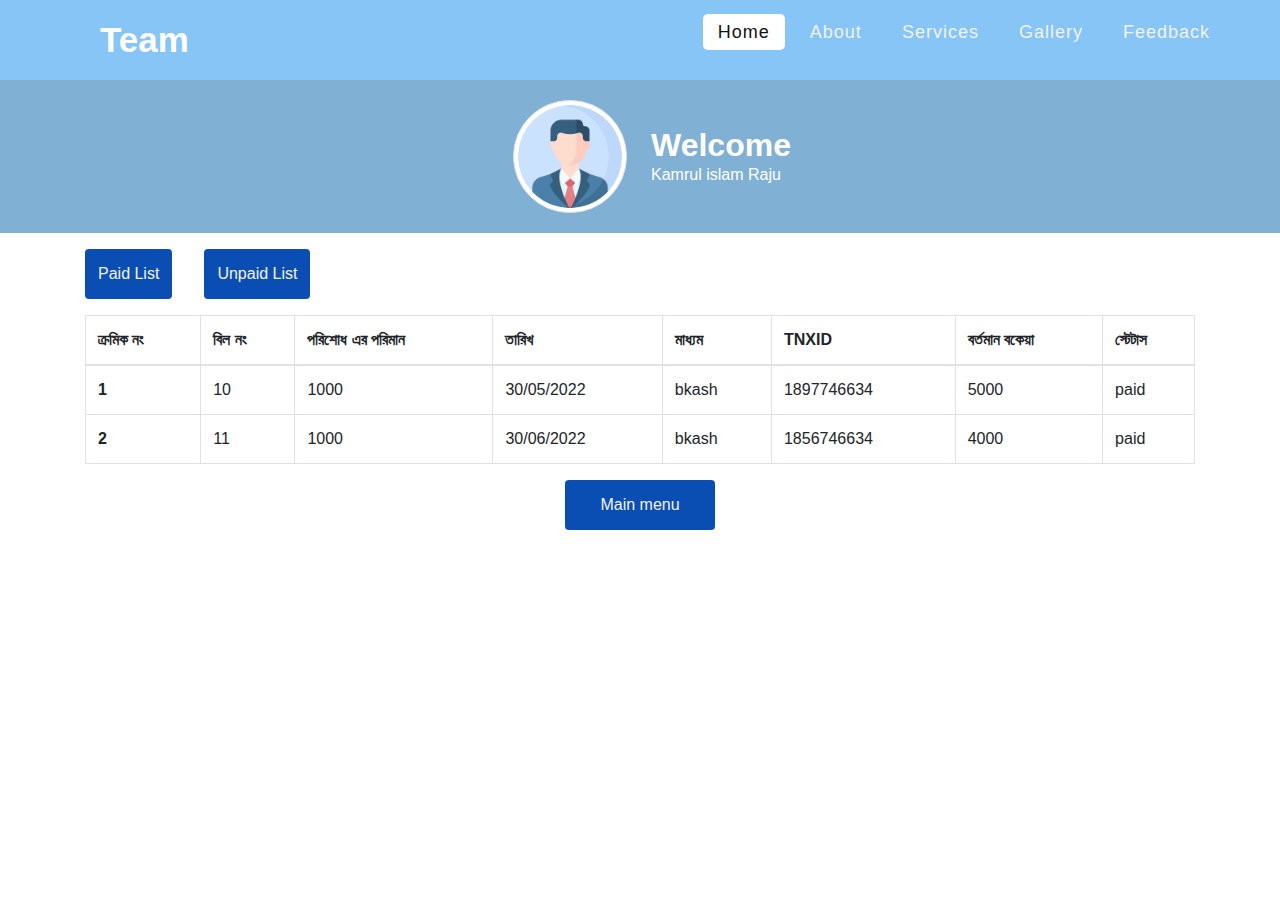
<file: pages/bill_info.html>
<!DOCTYPE html>
<html lang="en">
  <head>
    <!-- Required meta tags -->
    <meta charset="utf-8" />
    <meta name="viewport" content="width=device-width, initial-scale=1.0" />
    <!-- Bootstrap CSS -->
    <link rel="stylesheet" href="../assets/css/bootstrap.min.css" />
    <link
      rel="stylesheet"
      href="https://cdnjs.cloudflare.com/ajax/libs/font-awesome/5.15.3/css/all.min.css"
    />
    <link rel="stylesheet" href="../assets/css/style.css" />
    <link rel="stylesheet" href="../assets/css/bill_pay.css">
    <title>Loan Dashboard</title>
  </head>
  <body>
    <!-- Top Header Start -->
    <nav>
      <div class="logo">Team</div>
      <input type="checkbox" id="click" />
      <label for="click" class="menu-btn">
        <i class="fas fa-bars"></i>
      </label>
      <ul>
        <li><a class="active" href="../index.html">Home</a></li>
        <li><a href="#">About</a></li>
        <li><a href="#">Services</a></li>
        <li><a href="#">Gallery</a></li>
        <li><a href="#">Feedback</a></li>
      </ul>
    </nav>
    <!-- Top Header End -->
    <!--Banner Section End -->
    <section class="banner_section">
      <div class="container">
        <div class="row">
          <div class="col-lg-6 col-md-3 m-auto d-flex justify-content-center">
            <div class="banner_logo">
              <img
                src="../assets/img/profile.png"
                alt=""
                class="img-fluid img-thumbnail rounded-circle"
              />
            </div>
            <div class="banner_content">
              <h2>Welcome</h2>
              <p>Kamrul islam Raju</p>
            </div>
          </div>
        </div>
      </div>
    </section>
    <!--Banner Section End -->
    <!--bill info area start-->
    <div class="container d-flex my-3">
      <a href="../pages/bill_info.html" class="btn mr-3">Paid List</a>
      <a href="../pages/bill_info_unpaid.html" class="btn ml-3">Unpaid List</a>
    </div>
    <div class="container table-responsive">
        <table class="table table-bordered">
            <thead>
              <tr>
                <th scope="col">ক্রমিক নং</th>
                <th scope="col">বিল নং</th>
                <th scope="col">পরিশোধ এর পরিমান</th>
                <th scope="col">তা‌রিখ</th>
                <th scope="col">মাধ‌্যম</th>
                <th scope="col">TNXID</th>
                <th scope="col">বর্তমান বকেয়া</th>
                <th scope="col">স্টেটাস</th>
              </tr>
            </thead>
            <tbody>
              <tr>
                <th scope="row">1</th>
                <td>10</td>
                <td>1000</td>
                <td>30/05/2022</td>
                <td>bkash</td>
                <td>1897746634</td>
                <td>5000</td>
                <td>paid</td>
              </tr>
              <tr>
                <th scope="row">2</th>
                <td>11</td>
                <td>1000</td>
                <td>30/06/2022</td>
                <td>bkash</td>
                <td>1856746634</td>
                <td>4000</td>
                <td>paid</td>
              </tr>
              
            </tbody>
          </table>
    </div>
    <!--bill info area end-->
    <div class="d-flex flex-column align-items-center">
        <a style="width: 150px;" href="../index.html" class="btn mb-5">Main menu</a>
    </div>

    <!-- img js -->
    <script></script>
    <!-- img js -->

    <!-- Optional JavaScript -->
    <script src="../assets/js/jquery.min.js"></script>
    <!-- jQuery first, then Popper.js, then Bootstrap JS -->
    <script src="../assets/js/jquery-3.2.1.slim.min.js"></script>
    <script src="../assets/js/popper.min.js"></script>
    <script src="../assets/js/bootstrap.min.js"></script>
    <script src="../assets/js/main.js"></script>
    <script>
      // $('#OpenImgUpload').click(function(){ $('#imgupload').trigger('click'); });
    </script>
  </body>
</html>
</file>
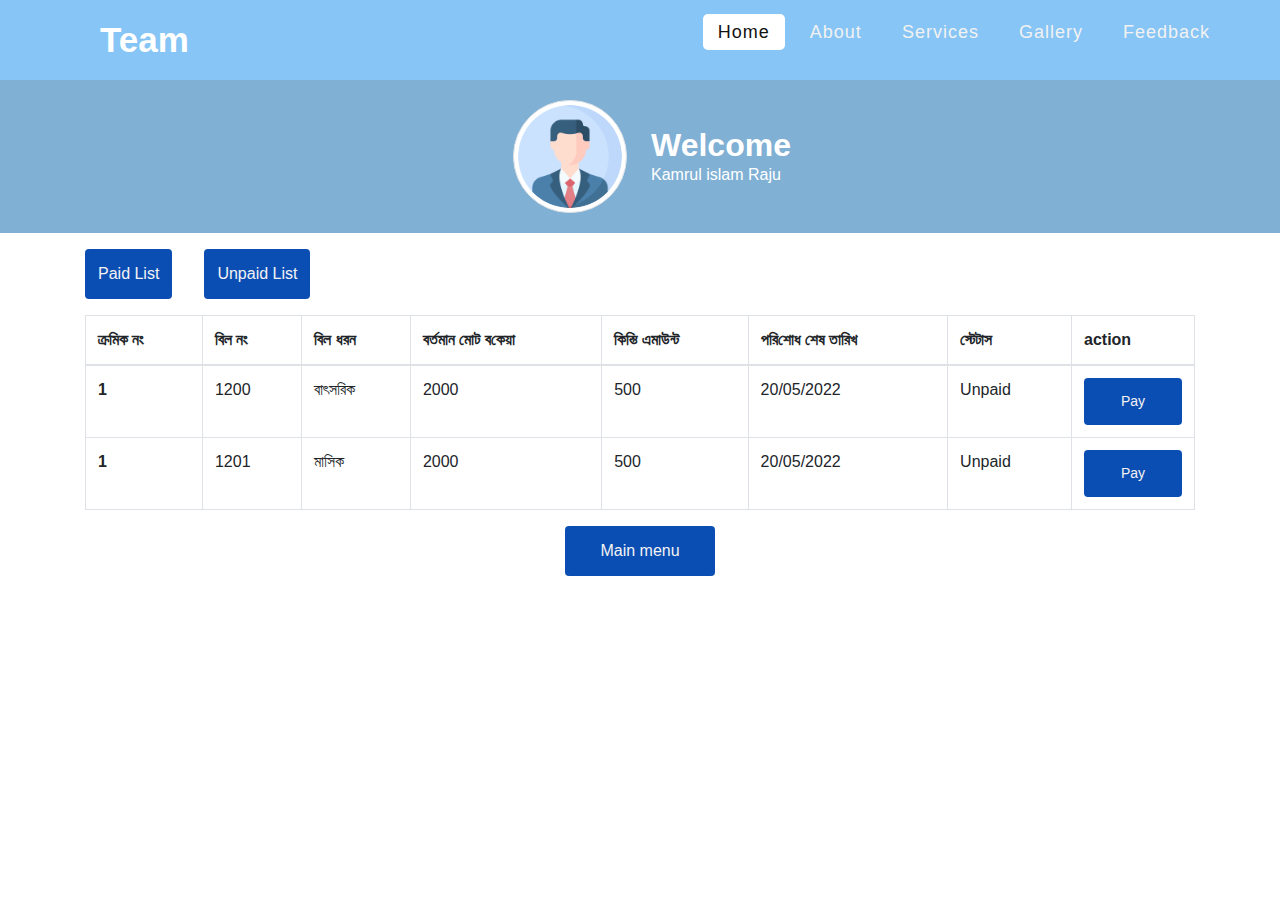
<file: pages/bill_info_unpaid.html>
<!DOCTYPE html>
<html lang="en">
  <head>
    <!-- Required meta tags -->
    <meta charset="utf-8" />
    <meta name="viewport" content="width=device-width, initial-scale=1.0" />
    <!-- Bootstrap CSS -->
    <link rel="stylesheet" href="../assets/css/bootstrap.min.css" />
    <link
      rel="stylesheet"
      href="https://cdnjs.cloudflare.com/ajax/libs/font-awesome/5.15.3/css/all.min.css"
    />
    <link rel="stylesheet" href="../assets/css/style.css" />
    <link rel="stylesheet" href="../assets/css/bill_pay.css">
    <title>Loan Dashboard</title>
  </head>
  <body>
    <!-- Top Header Start -->
    <nav>
      <div class="logo">Team</div>
      <input type="checkbox" id="click" />
      <label for="click" class="menu-btn">
        <i class="fas fa-bars"></i>
      </label>
      <ul>
        <li><a class="active" href="../index.html">Home</a></li>
        <li><a href="#">About</a></li>
        <li><a href="#">Services</a></li>
        <li><a href="#">Gallery</a></li>
        <li><a href="#">Feedback</a></li>
      </ul>
    </nav>
    <!-- Top Header End -->
    <!--Banner Section End -->
    <section class="banner_section">
      <div class="container">
        <div class="row">
          <div class="col-lg-6 col-md-3 m-auto d-flex justify-content-center">
            <div class="banner_logo">
              <img
                src="../assets/img/profile.png"
                alt=""
                class="img-fluid img-thumbnail rounded-circle"
              />
            </div>
            <div class="banner_content">
              <h2>Welcome</h2>
              <p>Kamrul islam Raju</p>
            </div>
          </div>
        </div>
      </div>
    </section>
    <!--Banner Section End -->
    <!--bill info area start-->
    <div class="container d-flex my-3">
        <a href="../pages/bill_info.html" class="btn mr-3">Paid List</a>
        <a href="../pages/bill_info_unpaid.html" class="btn ml-3">Unpaid List</a>
    </div>
    <div class="container table-responsive">
        <table class="table table-bordered">
            <thead>
              <tr>
                <th scope="col">ক্রমিক নং</th>
                <th scope="col">বিল নং</th>
                <th scope="col">বিল ধরন</th>
                <th scope="col">বর্তমান ‌মোট ব‌কেয়া</th>
                <th scope="col">কি‌স্তি এমাউন্ট</th>
                <th scope="col">প‌রি‌শোধ শেষ তা‌রিখ</th>
                <th scope="col">স্টেটাস</th>
                <th scope="col">action</th>
              </tr>
            </thead>
            <tbody>
              <tr>
                <th scope="row">1</th>
                <td>1200</td>
                <td>বাৎসরিক</td>
                <td>2000</td>
                <td>500</td>
                <td>20/05/2022</td>
                <td>Unpaid</td>
                <td><a href="#" class="btn btn-sm">Pay</a></td>
              </tr>
              <tr>
                <th scope="row">1</th>
                <td>1201</td>
                <td>মাসিক</td>
                <td>2000</td>
                <td>500</td>
                <td>20/05/2022</td>
                <td>Unpaid</td>
                <td><a href="#" class="btn btn-sm">Pay</a></td>
              </tr>
            </tbody>
          </table>
    </div>
    <!--bill info area end-->
    <div class="d-flex flex-column align-items-center">
        <a style="width: 150px;" href="../index.html" class="btn mb-5">Main menu</a>
    </div>

    <!-- img js -->
    <script></script>
    <!-- img js -->

    <!-- Optional JavaScript -->
    <script src="../assets/js/jquery.min.js"></script>
    <!-- jQuery first, then Popper.js, then Bootstrap JS -->
    <script src="../assets/js/jquery-3.2.1.slim.min.js"></script>
    <script src="../assets/js/popper.min.js"></script>
    <script src="../assets/js/bootstrap.min.js"></script>
    <script src="../assets/js/main.js"></script>
    <script>
      // $('#OpenImgUpload').click(function(){ $('#imgupload').trigger('click'); });
    </script>
  </body>
</html>
</file>
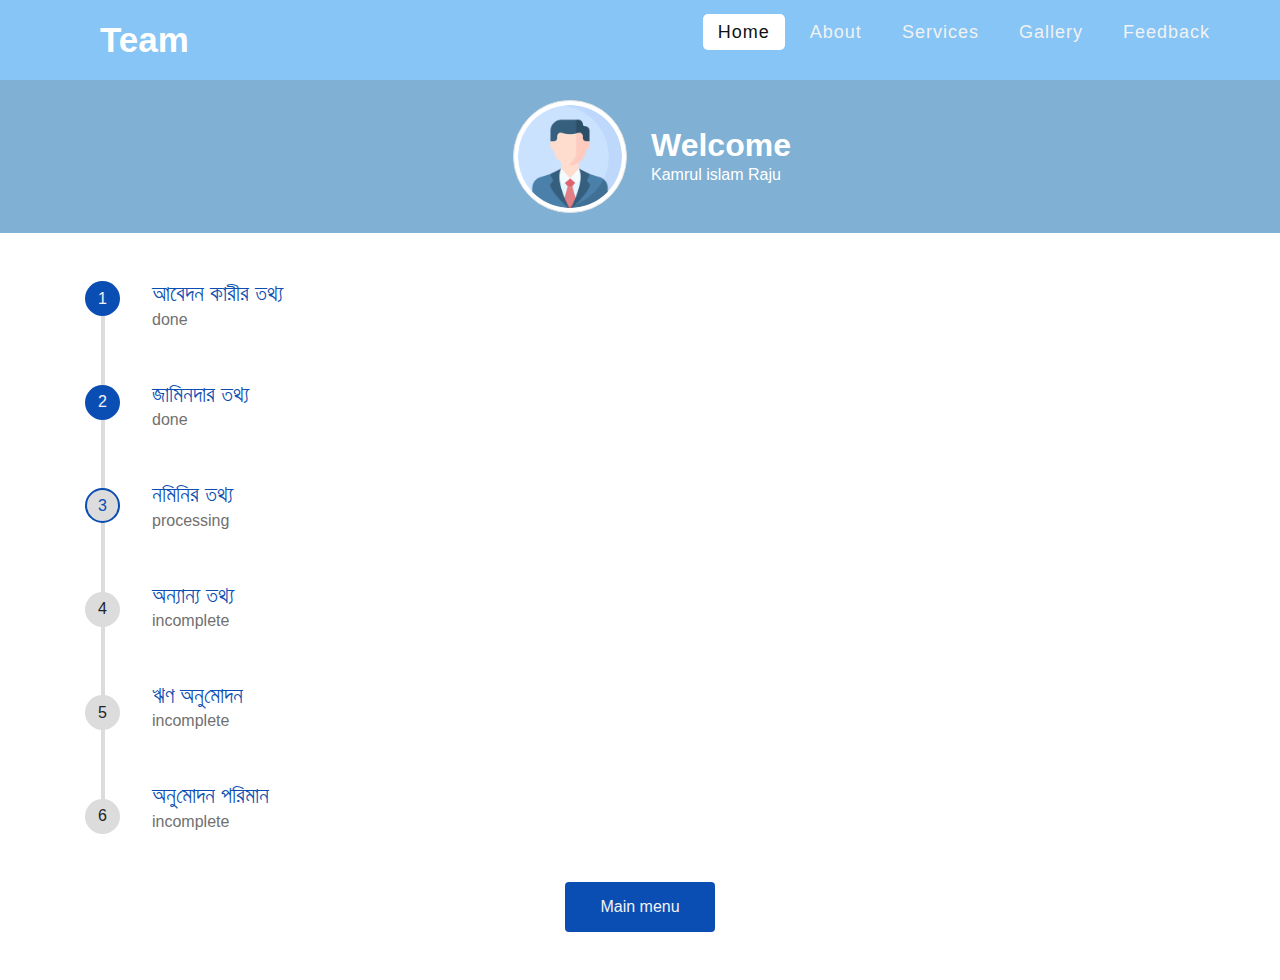
<file: pages/bill_pay.html>
<!DOCTYPE html>
<html lang="en">
  <head>
    <!-- Required meta tags -->
    <meta charset="utf-8" />
    <meta name="viewport" content="width=device-width, initial-scale=1.0" />
    <!-- Bootstrap CSS -->
    <link rel="stylesheet" href="../assets/css/bootstrap.min.css" />
    <link
      rel="stylesheet"
      href="https://cdnjs.cloudflare.com/ajax/libs/font-awesome/5.15.3/css/all.min.css"
    />
    <link rel="stylesheet" href="../assets/css/style.css" />
    <link rel="stylesheet" href="../assets/css/bill_pay.css">
    <title>Loan Dashboard</title>
  </head>
  <body>
    <!-- Top Header Start -->
    <nav>
      <div class="logo">Team</div>
      <input type="checkbox" id="click" />
      <label for="click" class="menu-btn">
        <i class="fas fa-bars"></i>
      </label>
      <ul>
        <li><a class="active" href="../index.html">Home</a></li>
        <li><a href="#">About</a></li>
        <li><a href="#">Services</a></li>
        <li><a href="#">Gallery</a></li>
        <li><a href="#">Feedback</a></li>
      </ul>
    </nav>
    <!-- Top Header End -->
    <!--Banner Section End -->
    <section class="banner_section">
      <div class="container">
        <div class="row">
          <div class="col-lg-6 col-md-3 m-auto d-flex justify-content-center">
            <div class="banner_logo">
              <img
                src="../assets/img/profile.png"
                alt=""
                class="img-fluid img-thumbnail rounded-circle"
              />
            </div>
            <div class="banner_content">
              <h2>Welcome</h2>
              <p>Kamrul islam Raju</p>
            </div>
          </div>
        </div>
      </div>
    </section>
    <!--Banner Section End -->
    <!--bill tracking area start-->
    <div class="tracking_container container mt-5 mb-5">
      <div class="vertical-progress_bar">
        <div class="progress" id="progress"></div>
        <div class="progress-step progress-step-active"></div>
        <div class="progress-step progress-step-active"></div>
        <div class="progress-step progress-step-processing"></div>
        <div class="progress-step"></div>
        <div class="progress-step"></div>
        <div class="progress-step"></div>
      </div>
      <div class="progress_details">
          <div class="details">
              <h4 class="step_title">আবেদন কারীর তথ‌্য</h4>
              <p>done</p>
          </div>
          <div class="details">
              <h4 class="step_title">জা‌মিনদার তথ‌্য</h4>
              <p>done</p>
          </div>
          <div class="details">
              <h4 class="step_title">ন‌মি‌নির তথ‌্য</h4>
              <p>processing</p>
          </div>
          <div class="details">
              <h4 class="step_title">অন‌্যান‌্য তথ‌্য</h4>
              <p>incomplete</p>
          </div>
          <div class="details">
              <h4 class="step_title">ঋণ অনু‌মোদন </h4>
              <p>incomplete</p>
          </div>
          <div class="details">
              <h4 class="step_title">অনু‌মোদন প‌রিমান</h4>
              <p>incomplete</p>
          </div>
      </div>
    </div>

    <!--bill tracking area end-->
    <div class="d-flex flex-column align-items-center">
        <a style="width: 150px;" href="../index.html" class="btn mb-5">Main menu</a>
    </div>

    <!-- img js -->
    <script></script>
    <!-- img js -->

    <!-- Optional JavaScript -->
    <script src="../assets/js/jquery.min.js"></script>
    <!-- jQuery first, then Popper.js, then Bootstrap JS -->
    <script src="../assets/js/jquery-3.2.1.slim.min.js"></script>
    <script src="../assets/js/popper.min.js"></script>
    <script src="../assets/js/bootstrap.min.js"></script>
    <script src="../assets/js/main.js"></script>
    <script>
      // $('#OpenImgUpload').click(function(){ $('#imgupload').trigger('click'); });
    </script>
  </body>
</html>
</file>
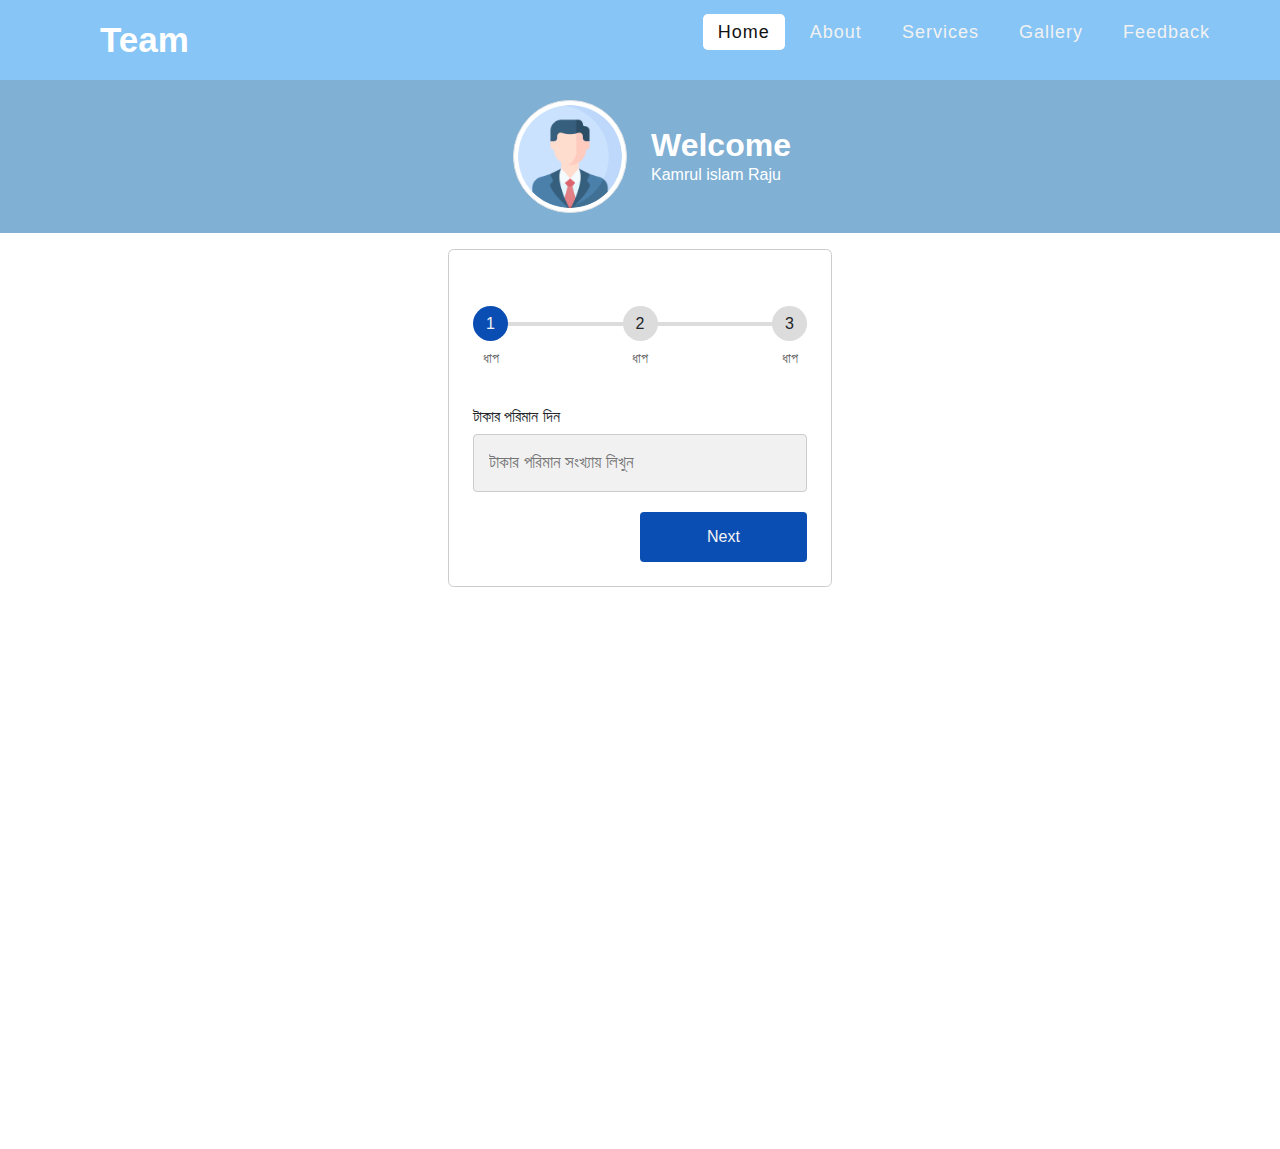
<file: pages/depost_money.html>
<!DOCTYPE html>
<html lang="en">
  <head>
    <!-- Required meta tags -->
    <meta charset="utf-8" />
    <meta name="viewport" content="width=device-width, initial-scale=1.0" />
    <!-- Bootstrap CSS -->
    <link rel="stylesheet" href="../assets/css/bootstrap.min.css" />
    <link
      rel="stylesheet"
      href="https://cdnjs.cloudflare.com/ajax/libs/font-awesome/5.15.3/css/all.min.css"
    />
    <link rel="stylesheet" href="../assets/css/style.css" />
    <link rel="stylesheet" href="../assets/css/bill_pay.css">
    <title>Loan Saving Dashboard</title>
  </head>
  <body>
    <!-- Top Header Start -->
    <nav>
      <div class="logo">Team</div>
      <input type="checkbox" id="click" />
      <label for="click" class="menu-btn">
        <i class="fas fa-bars"></i>
      </label>
      <ul>
        <li><a class="active" href="../index.html">Home</a></li>
        <li><a href="#">About</a></li>
        <li><a href="#">Services</a></li>
        <li><a href="#">Gallery</a></li>
        <li><a href="#">Feedback</a></li>
      </ul>
    </nav>
    <!-- Top Header End -->
    <!--Banner Section End -->
    <section class="banner_section">
      <div class="container">
        <div class="row">
          <div class="col-lg-6 col-md-3 m-auto d-flex justify-content-center">
            <div class="banner_logo">
              <img
                src="../assets/img/profile.png"
                alt=""
                class="img-fluid img-thumbnail rounded-circle"
              />
            </div>
            <div class="banner_content">
              <h2>Welcome</h2>
              <p>Kamrul islam Raju</p>
            </div>
          </div>
        </div>
      </div>
    </section>
    <!--Banner Section End -->


    <section class="apply_loan mt-3">

        <form action="#" class="form_progress depost_moeny">
                <!-- Progress bar -->
                <div class="progressbar">
                    <div class="progress" id="progress"></div>
                    <div class="progress-step progress-step-active" data-title="ধাপ"></div>
                    <div class="progress-step" data-title="ধাপ"></div>
                    <div class="progress-step" data-title="ধাপ"></div>
                </div>
                <!-- Steps -->
                <div class="form-step form-step-active">
                    <div class="input-group">
                        <div class="label">
                            টাকার পরিমান দিন  
                        </div>
                        <input type="text" placeholder="টাকার পরিমান সংখ্যায় লিখুন">
                    </div>

                    <div class="button_container">
                        <a href="#" class="btn btn-next width-50 ml-auto">Next</a>
                    </div>
                </div>
                <div class="form-step">

                    <div class="input-group">
                       <img src="../assets/img/bklogo.png" alt="" style="border:1px solid #e8e2e2" width="45%">
                       <img src="../assets/img/Nagad.png" alt="" style="border:1px solid #e8e2e2;margin-left:5px" width="45%">
                    </div>


                    <div class="input-group">
                        <div class="label">
                           টাকা জমা দেয়ার পেমেন্ট মেথড সিলেক্ট করুন 
                        </div>
                    </div>

                     <div class="main-wrapper">
                            <div class="wrapper">
                                <input type="radio" name="select" id="option-4">
                                <input type="radio" name="select" id="option-5">
                                <label for="option-4" class="option option-4" onclick="bikas_recive_payment();">
                                  <div class="dot"></div>
                                  <span>বিকাশ</span>
                                </label>
                                <label for="option-5" class="option option-5" onclick="nogod_recice_payment();">
                                  <div class="dot"></div>
                                  <span>নগদ </span>
                                </label>
                              </div>
                        </div>

                    <div id="payment_box_recive">
                        <div class="input-group">
                            <div class="label" id="payment_recive_content">
                               
                            </div>
                            <input type="number" placeholder="" id="payment_recive_placeholder">
                        </div>
                    </div>
                  
                    <div class="btns-group">
                        <a href="#" class="btn btn-prev">Previous</a>
                        <a href="#" class="btn btn-next">Next</a>
                    </div>
                </div>
                <div class="form-step">

                    <div class="input-group justify-content-center">
                        <h4>আপনার টাকা জমা দেয়া  সম্পূর্ণ  হয়েছে ধন্যবাদ ..</h4>
                    </div>


                      
                    <div class="btns-group">
                        <a href="#" class="btn btn-prev btn2">Previous</a>
                        <input type="submit" value="Submit" class=" btn"/>
                    </div>
                    
                </div>
            </form>



    </section>






    <!-- Optional JavaScript -->
    <script src="../assets/js/jquery.min.js"></script>
    <!-- jQuery first, then Popper.js, then Bootstrap JS -->
    <script src="../assets/js/jquery-3.2.1.slim.min.js"></script>
    <script src="../assets/js/popper.min.js"></script>
    <script src="../assets/js/bootstrap.min.js"></script>
    <script src="../assets/js/main.js"></script>
  </body>
</html>
</file>
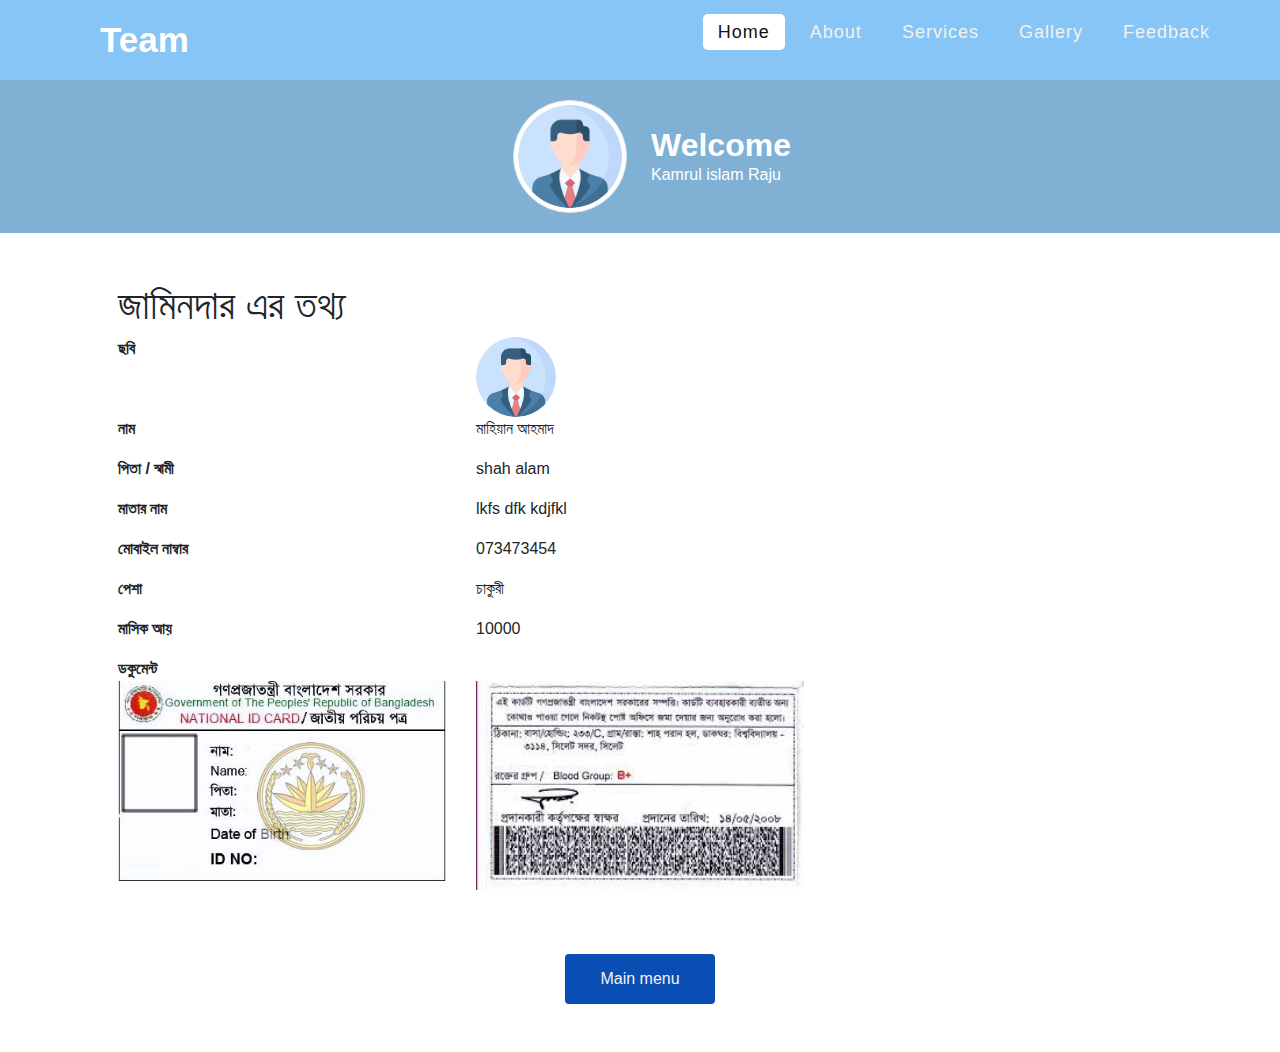
<file: pages/jamindar_tottho.html>
<!DOCTYPE html>
<html lang="en">
  <head>
    <!-- Required meta tags -->
    <meta charset="utf-8" />
    <meta name="viewport" content="width=device-width, initial-scale=1.0" />
    <!-- Bootstrap CSS -->
    <link rel="stylesheet" href="../assets/css/bootstrap.min.css" />
    <link
      rel="stylesheet"
      href="https://cdnjs.cloudflare.com/ajax/libs/font-awesome/5.15.3/css/all.min.css"
    />
    <link rel="stylesheet" href="../assets/css/style.css" />
    <link rel="stylesheet" href="../assets/css/bill_pay.css">
    <title>Loan Dashboard</title>
  </head>
  <body>
    <!-- Top Header Start -->
    <nav>
      <div class="logo">Team</div>
      <input type="checkbox" id="click" />
      <label for="click" class="menu-btn">
        <i class="fas fa-bars"></i>
      </label>
      <ul>
        <li><a class="active" href="../index.html">Home</a></li>
        <li><a href="#">About</a></li>
        <li><a href="#">Services</a></li>
        <li><a href="#">Gallery</a></li>
        <li><a href="#">Feedback</a></li>
      </ul>
    </nav>
    <!-- Top Header End -->
    <!--Banner Section End -->
    <section class="banner_section">
      <div class="container">
        <div class="row">
          <div class="col-lg-6 col-md-3 m-auto d-flex justify-content-center">
            <div class="banner_logo">
              <img
                src="../assets/img/profile.png"
                alt=""
                class="img-fluid img-thumbnail rounded-circle"
              />
            </div>
            <div class="banner_content">
              <h2>Welcome</h2>
              <p>Kamrul islam Raju</p>
            </div>
          </div>
        </div>
      </div>
    </section>
    <!--Banner Section End -->
    <!--users details area start-->
    <div class="container p-5">
        <h1 class="heading">জা‌মিনদার এর তথ‌্য</h1>
        <ul class="details_container tab-pane fade show active">
            <div class="row">
                <div class="col-md-4 col-6 font-weight-bold">
                    <label>ছবি</label>
                </div>
                <div class="col-md-4 col-6">
                    <img src="../assets/img/profile.png" style="height: 80px; width:80px; border-radius: 50%;" alt="">
                </div>
            </div>
            <div class="row">
                <div class="col-md-4 col-6 font-weight-bold">
                    <label>নাম</label>
                </div>
                <div class="col-md-4 col-6">
                    <p>মাহিয়ান আহমাদ</p>
                </div>
            </div>
            <div class="row">
                <div class="col-md-4 col-6 font-weight-bold">
                    <label>পিতা / স্বামী</label>
                </div>
                <div class="col-md-4 col-6">
                    <p>shah alam</p>
                </div>
            </div>
            <div class="row">
                <div class="col-md-4 col-6 font-weight-bold">
                    <label>মাতার নাম</label>
                </div>
                <div class="col-md-4 col-6">
                    <p>lkfs dfk kdjfkl</p>
                </div>
            </div>
            <div class="row">
                <div class="col-md-4 col-6 font-weight-bold">
                    <label>মোবাইল নাম্বার</label>
                </div>
                <div class="col-md-4 col-6">
                    <p>073473454</p>
                </div>
            </div>
            <div class="row">
                <div class="col-md-4 col-6 font-weight-bold">
                    <label>পেশা</label>
                </div>
                <div class="col-md-4 col-6">
                    <p>চাকুরী</p>
                </div>
            </div>
            <div class="row ">
                <div class="col-md-4 col-6 font-weight-bold">
                    <label>মাসিক আয়</label>
                </div>
                <div class="col-md-4 col-6">
                    <p>10000</p>
                </div>
            </div>
            <strong>ডকুমেন্ট</strong> 
            <div class="row">
                <div class="col-md-4">
                    <img src="../assets/img/nid-card-front.jpg" alt="" style="width: 100%;">
                </div>
                <div class="col-md-4">
                    <img src="../assets/img/nid-card-back.jpg" alt="" style="width: 100%;">
                </div>
            </div>
        </ul>

    </div>
    <!--users details area end-->
    <div class="d-flex flex-column align-items-center">
        <a style="width: 150px;" href="../index.html" class="btn mb-5">Main menu</a>
    </div>

    <!-- img js -->
    <script></script>
    <!-- img js -->

    <!-- Optional JavaScript -->
    <script src="../assets/js/jquery.min.js"></script>
    <!-- jQuery first, then Popper.js, then Bootstrap JS -->
    <script src="../assets/js/jquery-3.2.1.slim.min.js"></script>
    <script src="../assets/js/popper.min.js"></script>
    <script src="../assets/js/bootstrap.min.js"></script>
    <script src="../assets/js/main.js"></script>
    <script>
      // $('#OpenImgUpload').click(function(){ $('#imgupload').trigger('click'); });
    </script>
  </body>
</html>
</file>
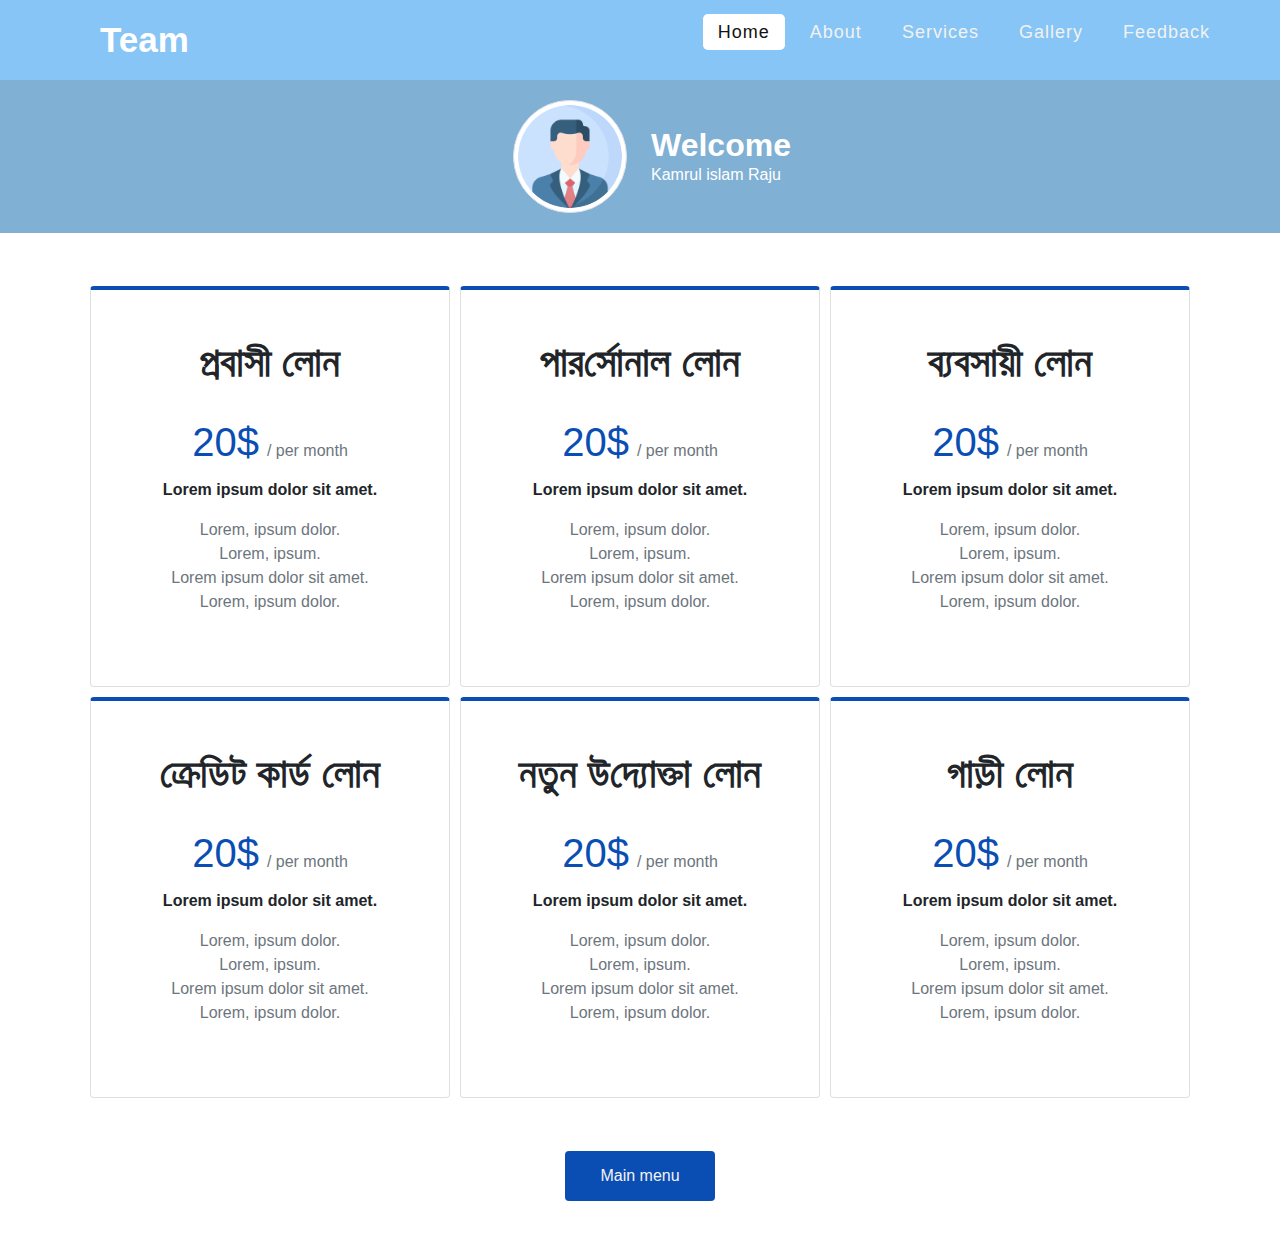
<file: pages/loan_package.html>
<!DOCTYPE html>
<html lang="en">
  <head>
    <!-- Required meta tags -->
    <meta charset="utf-8" />
    <meta name="viewport" content="width=device-width, initial-scale=1.0" />
    <!-- Bootstrap CSS -->
    <link rel="stylesheet" href="../assets/css/bootstrap.min.css" />
    <link
      rel="stylesheet"
      href="https://cdnjs.cloudflare.com/ajax/libs/font-awesome/5.15.3/css/all.min.css"
    />
    <link rel="stylesheet" href="../assets/css/style.css" />
    <link rel="stylesheet" href="../assets/css/bill_pay.css" />
    <style>
      .package_container{
        display: grid;
        grid-template-columns: 1fr 1fr 1fr;
      }
      .package_container .card{
        border-top: 4px solid var(--primary-color);
        margin: 5px 5px;
      }
      @media only screen and (max-width: 980px) {
        .package_container{
          grid-template-columns: 1fr;
        }
      }
    </style>
    <title>Loan Dashboard</title>
  </head>
  <body>
    <!-- Top Header Start -->
    <nav>
      <div class="logo">Team</div>
      <input type="checkbox" id="click" />
      <label for="click" class="menu-btn">
        <i class="fas fa-bars"></i>
      </label>
      <ul>
        <li><a class="active" href="../index.html">Home</a></li>
        <li><a href="#">About</a></li>
        <li><a href="#">Services</a></li>
        <li><a href="#">Gallery</a></li>
        <li><a href="#">Feedback</a></li>
      </ul>
    </nav>
    <!-- Top Header End -->
    <!--Banner Section End -->
    <section class="banner_section">
      <div class="container">
        <div class="row">
          <div class="col-lg-6 col-md-3 m-auto d-flex justify-content-center">
            <div class="banner_logo">
              <img
                src="../assets/img/profile.png"
                alt=""
                class="img-fluid img-thumbnail rounded-circle"
              />
            </div>
            <div class="banner_content">
              <h2>Welcome</h2>
              <p>Kamrul islam Raju</p>
            </div>
          </div>
        </div>
      </div>
    </section>
    <!--Banner Section End -->
    <!--Loan package area start-->
    <div class="container my-5 package_container" >

      <div class="card card-pricing px-3 py-5 text-center">
        <h1 class="font-weight-bold">প্রবাসী লোন</h1>
        <div class="bg-transparent card-header pt-4 border-0">
          <h1 style="color: var(--primary-color);" class="h1 font-weight-normal text-center mb-0"><span class="price">20$</span><span class="h6 text-muted ml-2">/ per month</span></h1>
        </div>
        <p class="font-weight-bold">Lorem ipsum dolor sit amet.</p>
          <ul class="list-unstyled mb-4 ml-0">
            <li class="text-secondary">Lorem, ipsum dolor.</li>
            <li class="text-secondary">Lorem, ipsum.</li>
            <li class="text-secondary">Lorem ipsum dolor sit amet.</li>
            <li class="text-secondary">Lorem, ipsum dolor.</li>
          </ul>
      </div>

      <div class="card card-pricing px-3 py-5 text-center">
        <h1 class="font-weight-bold">পার‌র্সোনাল লোন</h1>
        <div class="bg-transparent card-header pt-4 border-0">
          <h1 style="color: var(--primary-color);" class="h1 font-weight-normal text-center mb-0"><span class="price">20$</span><span class="h6 text-muted ml-2">/ per month</span></h1>
        </div>
        <p class="font-weight-bold">Lorem ipsum dolor sit amet.</p>
          <ul class="list-unstyled mb-4 ml-0">
            <li class="text-secondary">Lorem, ipsum dolor.</li>
            <li class="text-secondary">Lorem, ipsum.</li>
            <li class="text-secondary">Lorem ipsum dolor sit amet.</li>
            <li class="text-secondary">Lorem, ipsum dolor.</li>
          </ul>
      </div>

      <div class="card card-pricing px-3 py-5 text-center">
        <h1 class="font-weight-bold">ব‌্যবসায়ী লোন</h1>
        <div class="bg-transparent card-header pt-4 border-0">
          <h1 style="color: var(--primary-color);" class="h1 font-weight-normal text-center mb-0"><span class="price">20$</span><span class="h6 text-muted ml-2">/ per month</span></h1>
        </div>
        <p class="font-weight-bold">Lorem ipsum dolor sit amet.</p>
          <ul class="list-unstyled mb-4 ml-0">
            <li class="text-secondary">Lorem, ipsum dolor.</li>
            <li class="text-secondary">Lorem, ipsum.</li>
            <li class="text-secondary">Lorem ipsum dolor sit amet.</li>
            <li class="text-secondary">Lorem, ipsum dolor.</li>
          </ul>
      </div>

      <div class="card card-pricing px-3 py-5 text-center">
        <h1 class="font-weight-bold">ক্রেডিট কার্ড লোন</h1>
        <div class="bg-transparent card-header pt-4 border-0">
          <h1 style="color: var(--primary-color);" class="h1 font-weight-normal text-center mb-0"><span class="price">20$</span><span class="h6 text-muted ml-2">/ per month</span></h1>
        </div>
        <p class="font-weight-bold">Lorem ipsum dolor sit amet.</p>
          <ul class="list-unstyled mb-4 ml-0">
            <li class="text-secondary">Lorem, ipsum dolor.</li>
            <li class="text-secondary">Lorem, ipsum.</li>
            <li class="text-secondary">Lorem ipsum dolor sit amet.</li>
            <li class="text-secondary">Lorem, ipsum dolor.</li>
          </ul>
      </div>

      <div class="card card-pricing px-3 py-5 text-center">
        <h1 class="font-weight-bold">নতুন উ‌দ্যোক্তা লোন</h1>
        <div class="bg-transparent card-header pt-4 border-0">
          <h1 style="color: var(--primary-color);" class="h1 font-weight-normal text-center mb-0"><span class="price">20$</span><span class="h6 text-muted ml-2">/ per month</span></h1>
        </div>
        <p class="font-weight-bold">Lorem ipsum dolor sit amet.</p>
          <ul class="list-unstyled mb-4 ml-0">
            <li class="text-secondary">Lorem, ipsum dolor.</li>
            <li class="text-secondary">Lorem, ipsum.</li>
            <li class="text-secondary">Lorem ipsum dolor sit amet.</li>
            <li class="text-secondary">Lorem, ipsum dolor.</li>
          </ul>
      </div>

      <div class="card card-pricing px-3 py-5 text-center">
        <h1 class="font-weight-bold">গাড়ী লোন</h1>
        <div class="bg-transparent card-header pt-4 border-0">
          <h1 style="color: var(--primary-color);" class="h1 font-weight-normal text-center mb-0"><span class="price">20$</span><span class="h6 text-muted ml-2">/ per month</span></h1>
        </div>
        <p class="font-weight-bold">Lorem ipsum dolor sit amet.</p>
          <ul class="list-unstyled mb-4 ml-0">
            <li class="text-secondary">Lorem, ipsum dolor.</li>
            <li class="text-secondary">Lorem, ipsum.</li>
            <li class="text-secondary">Lorem ipsum dolor sit amet.</li>
            <li class="text-secondary">Lorem, ipsum dolor.</li>
          </ul>
      </div>

    </div>
    <!--Loan package area end-->
    <div class="d-flex flex-column align-items-center">
      <a style="width: 150px" href="../index.html" class="btn mb-5">Main menu</a>
    </div>

    <!-- img js -->
    <script></script>
    <!-- img js -->

    <!-- Optional JavaScript -->
    <script src="../assets/js/jquery.min.js"></script>
    <!-- jQuery first, then Popper.js, then Bootstrap JS -->
    <script src="../assets/js/jquery-3.2.1.slim.min.js"></script>
    <script src="../assets/js/popper.min.js"></script>
    <script src="../assets/js/bootstrap.min.js"></script>
    <script src="../assets/js/main.js"></script>
    <script>
      // $('#OpenImgUpload').click(function(){ $('#imgupload').trigger('click'); });
    </script>
  </body>
</html>
</file>
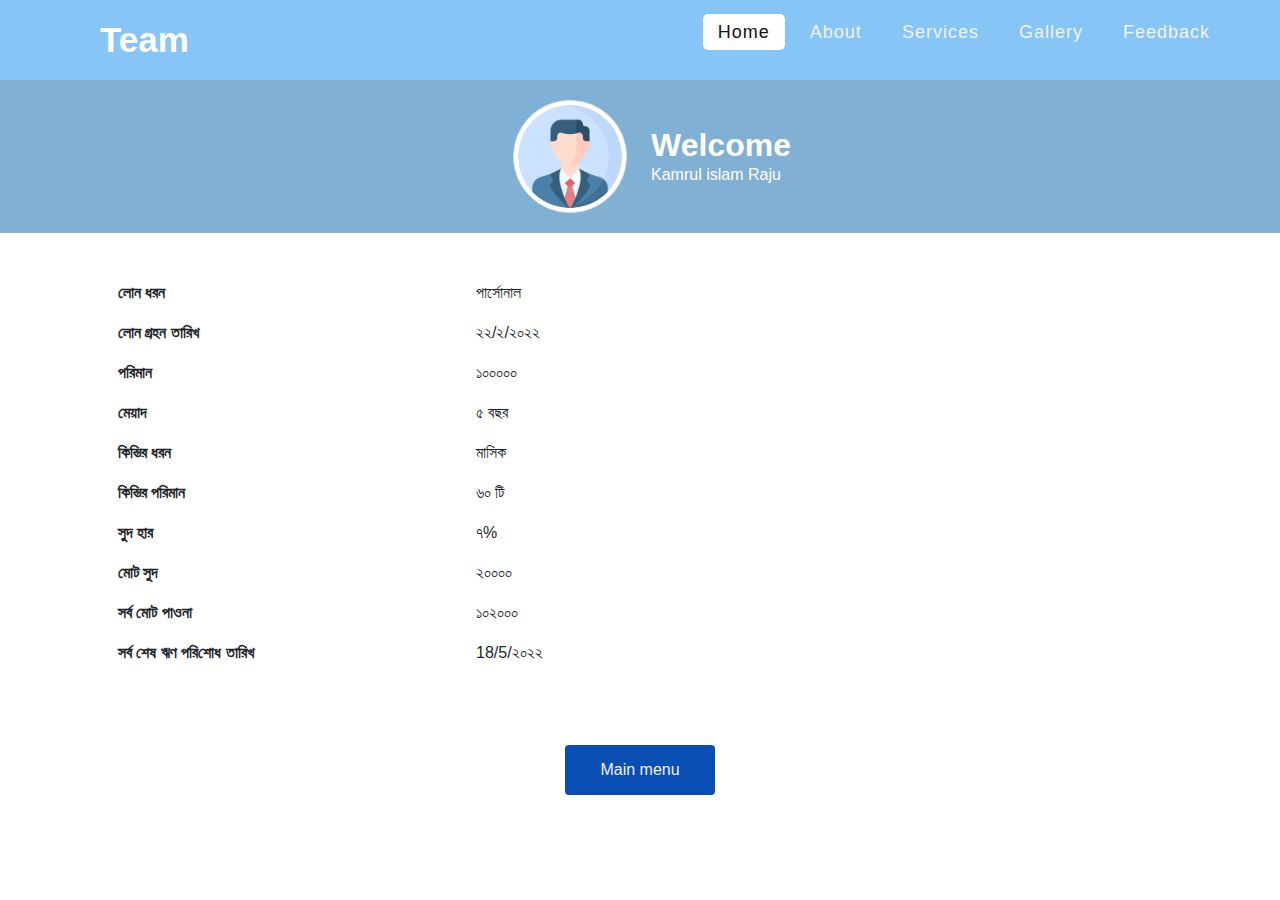
<file: pages/my_loan_Info.html>
<!DOCTYPE html>
<html lang="en">
  <head>
    <!-- Required meta tags -->
    <meta charset="utf-8" />
    <meta name="viewport" content="width=device-width, initial-scale=1.0" />
    <!-- Bootstrap CSS -->
    <link rel="stylesheet" href="../assets/css/bootstrap.min.css" />
    <link
      rel="stylesheet"
      href="https://cdnjs.cloudflare.com/ajax/libs/font-awesome/5.15.3/css/all.min.css"
    />
    <link rel="stylesheet" href="../assets/css/style.css" />
    <link rel="stylesheet" href="../assets/css/bill_pay.css" />
    <title>Loan Dashboard</title>
  </head>
  <body>
    <!-- Top Header Start -->
    <nav>
      <div class="logo">Team</div>
      <input type="checkbox" id="click" />
      <label for="click" class="menu-btn">
        <i class="fas fa-bars"></i>
      </label>
      <ul>
        <li><a class="active" href="../index.html">Home</a></li>
        <li><a href="#">About</a></li>
        <li><a href="#">Services</a></li>
        <li><a href="#">Gallery</a></li>
        <li><a href="#">Feedback</a></li>
      </ul>
    </nav>
    <!-- Top Header End -->
    <!--Banner Section End -->
    <section class="banner_section">
      <div class="container">
        <div class="row">
          <div class="col-lg-6 col-md-3 m-auto d-flex justify-content-center">
            <div class="banner_logo">
              <img
                src="../assets/img/profile.png"
                alt=""
                class="img-fluid img-thumbnail rounded-circle"
              />
            </div>
            <div class="banner_content">
              <h2>Welcome</h2>
              <p>Kamrul islam Raju</p>
            </div>
          </div>
        </div>
      </div>
    </section>
    <!--Banner Section End -->
    <!--my loan info area start-->
    <div class="container p-5">
      <ul class="details_container tab-pane fade show active">
          <div class="row">
              <div class="col-md-4 col-6 font-weight-bold">
                  <label>লোন ধরন</label>
              </div>
              <div class="col-md-4 col-6">
                  <p>পার্সোনাল</p>
              </div>
          </div>
          <div class="row">
              <div class="col-md-4 col-6 font-weight-bold">
                  <label>লে‌ান গ্রহন তা‌রিখ</label>
              </div>
              <div class="col-md-4 col-6">
                  <p>২২/২/২০২২</p>
              </div>
          </div>
          <div class="row">
              <div class="col-md-4 col-6 font-weight-bold">
                  <label>প‌রিমান</label>
              </div>
              <div class="col-md-4 col-6">
                  <p>১০০০০০</p>
              </div>
          </div>
          <div class="row">
              <div class="col-md-4 col-6 font-weight-bold">
                  <label>মেয়াদ</label>
              </div>
              <div class="col-md-4 col-6">
                  <p>৫ বছর</p>
              </div>
          </div>
          <div class="row">
              <div class="col-md-4 col-6 font-weight-bold">
                  <label>কি‌স্তির ধরন</label>
              </div>
              <div class="col-md-4 col-6">
                  <p>মা‌সিক</p>
              </div>
          </div>
          <div class="row ">
              <div class="col-md-4 col-6 font-weight-bold">
                  <label>কি‌স্তির প‌রিমান</label>
              </div>
              <div class="col-md-4 col-6">
                  <p>৬০ টি</p>
              </div>
          </div>
          <div class="row ">
              <div class="col-md-4 col-6 font-weight-bold">
                  <label>সুদ হার</label>
              </div>
              <div class="col-md-4 col-6">
                  <p>৭%</p>
              </div>
          </div>
          <div class="row ">
              <div class="col-md-4 col-6 font-weight-bold">
                  <label>মোট সুদ</label>
              </div>
              <div class="col-md-4 col-6">
                  <p>২০০০০</p>
              </div>
          </div>
          <div class="row ">
              <div class="col-md-4 col-6 font-weight-bold">
                  <label>সর্ব মোট  পাওনা</label>
              </div>
              <div class="col-md-4 col-6">
                  <p>১০২০০০</p>
              </div>
          </div>
          <div class="row ">
              <div class="col-md-4 col-6 font-weight-bold">
                  <label>সর্ব শেষ ঋণ প‌রি‌শোধ তা‌রিখ</label>
              </div>
              <div class="col-md-4 col-6">
                  <p>18/5/২০২২</p>
              </div>
          </div>
          
      </ul>

  </div>
    <!--my loan info area end-->
    <div class="d-flex flex-column align-items-center">
      <a style="width: 150px" href="../index.html" class="btn mb-5">Main menu</a>
    </div>

    <!-- img js -->
    <script></script>
    <!-- img js -->

    <!-- Optional JavaScript -->
    <script src="../assets/js/jquery.min.js"></script>
    <!-- jQuery first, then Popper.js, then Bootstrap JS -->
    <script src="../assets/js/jquery-3.2.1.slim.min.js"></script>
    <script src="../assets/js/popper.min.js"></script>
    <script src="../assets/js/bootstrap.min.js"></script>
    <script src="../assets/js/main.js"></script>
    <script>
      // $('#OpenImgUpload').click(function(){ $('#imgupload').trigger('click'); });
    </script>
  </body>
</html>
</file>
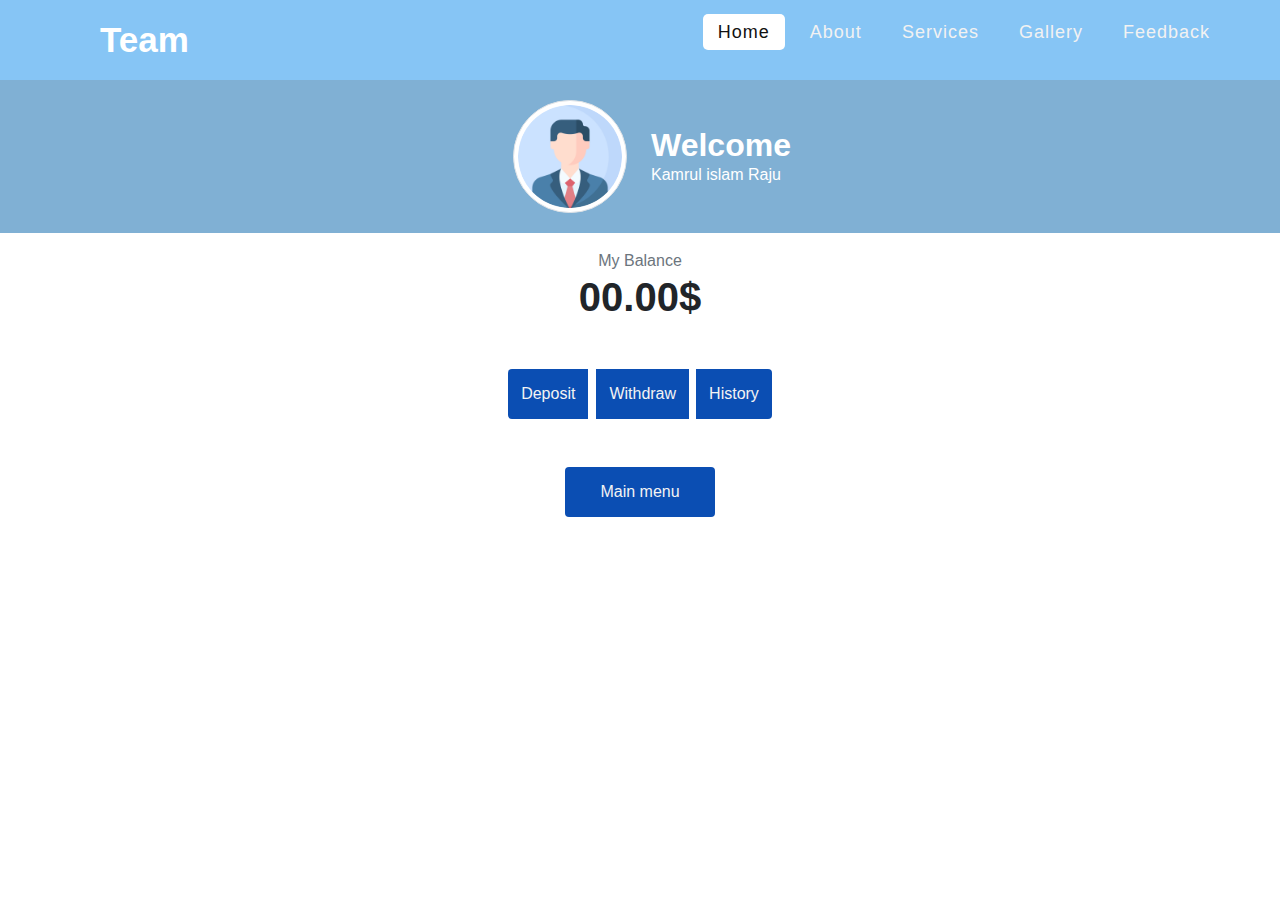
<file: pages/my_wallet.html>
<!DOCTYPE html>
<html lang="en">
  <head>
    <!-- Required meta tags -->
    <meta charset="utf-8" />
    <meta name="viewport" content="width=device-width, initial-scale=1.0" />
    <!-- Bootstrap CSS -->
    <link rel="stylesheet" href="../assets/css/bootstrap.min.css" />
    <link
      rel="stylesheet"
      href="https://cdnjs.cloudflare.com/ajax/libs/font-awesome/5.15.3/css/all.min.css"
    />
    <link rel="stylesheet" href="../assets/css/style.css" />
    <link rel="stylesheet" href="../assets/css/bill_pay.css" />
    <title>Loan Dashboard</title>
  </head>
  <body>
    <!-- Top Header Start -->
    <nav>
      <div class="logo">Team</div>
      <input type="checkbox" id="click" />
      <label for="click" class="menu-btn">
        <i class="fas fa-bars"></i>
      </label>
      <ul>
        <li><a class="active" href="../index.html">Home</a></li>
        <li><a href="#">About</a></li>
        <li><a href="#">Services</a></li>
        <li><a href="#">Gallery</a></li>
        <li><a href="#">Feedback</a></li>
      </ul>
    </nav>
    <!-- Top Header End -->
    <!--Banner Section End -->
    <section class="banner_section">
      <div class="container">
        <div class="row">
          <div class="col-lg-6 col-md-3 m-auto d-flex justify-content-center">
            <div class="banner_logo">
              <img
                src="../assets/img/profile.png"
                alt=""
                class="img-fluid img-thumbnail rounded-circle"
              />
            </div>
            <div class="banner_content">
              <h2>Welcome</h2>
              <p>Kamrul islam Raju</p>
            </div>
          </div>
        </div>
      </div>
    </section>
    <!--Banner Section End -->
    <!--qr pay area start-->
    <div class="container text-center">
      <p class="text-secondary mt-3 mb-0">My Balance</p>
      <h1 class="font-weight-bold">00.00<span>$</span></h1>
      <div class="btn-group my-5 d-flex justify-content-center">
        <a class="btn ml-2" href="../pages/wallet_deposit.html">Deposit</a>
        <a class="btn mx-2" href="#">Withdraw</a>
        <a class="btn mr-2" href="#">History</a>
      </div>
    </div>
    <!--qr pay area end-->
    <div class="d-flex flex-column align-items-center">
      <a style="width: 150px" href="../index.html" class="btn mb-5">Main menu</a>
    </div>

    <!-- img js -->
    <script></script>
    <!-- img js -->

    <!-- Optional JavaScript -->
    <script src="../assets/js/jquery.min.js"></script>
    <!-- jQuery first, then Popper.js, then Bootstrap JS -->
    <script src="../assets/js/jquery-3.2.1.slim.min.js"></script>
    <script src="../assets/js/popper.min.js"></script>
    <script src="../assets/js/bootstrap.min.js"></script>
    <script src="../assets/js/main.js"></script>
    <script>
      // $('#OpenImgUpload').click(function(){ $('#imgupload').trigger('click'); });
    </script>
  </body>
</html>
</file>
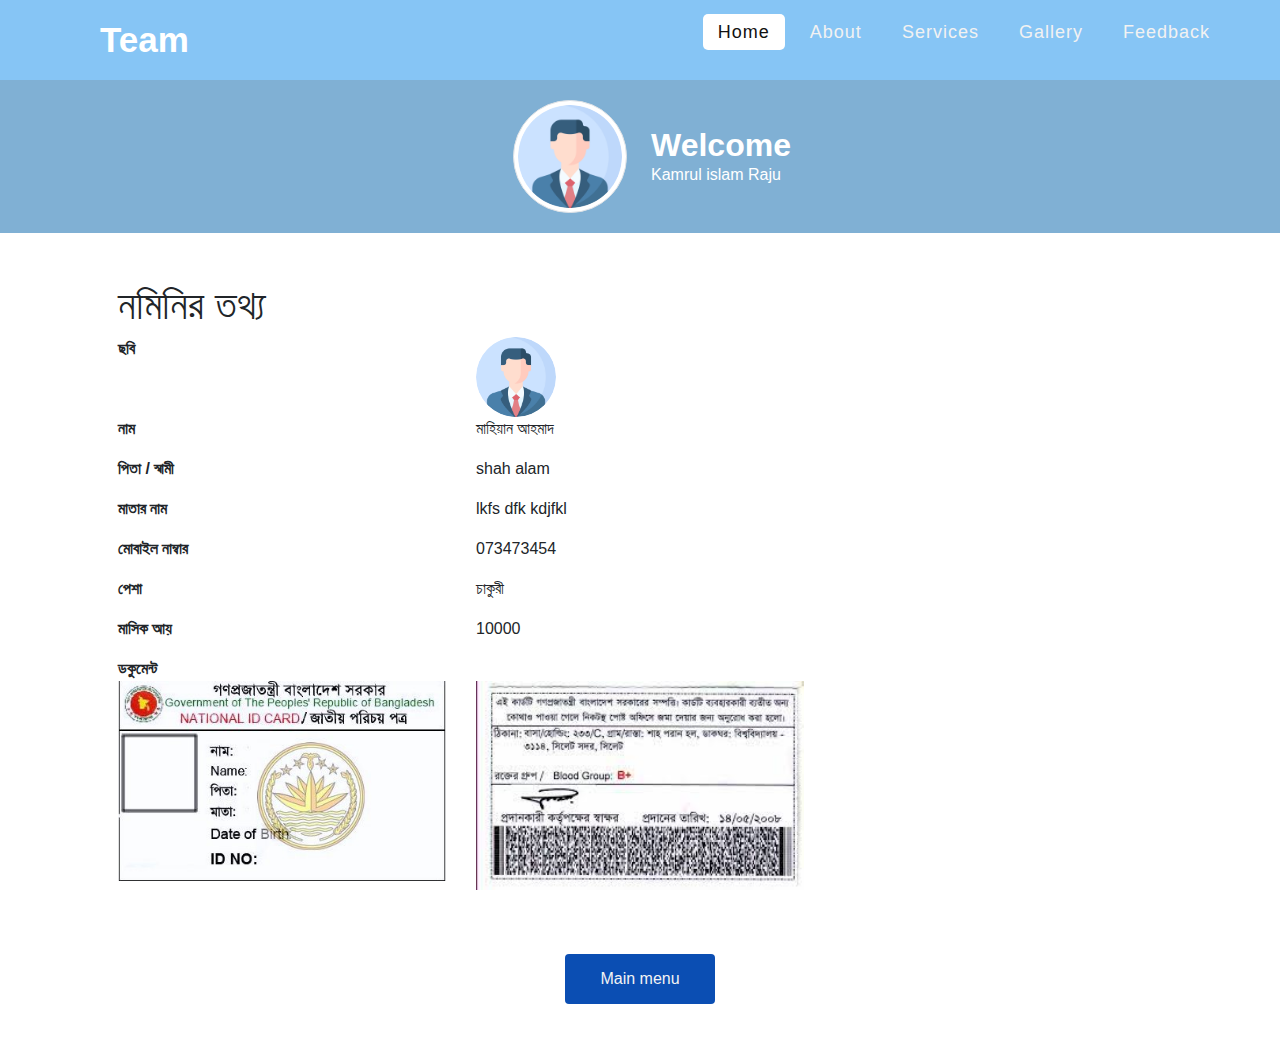
<file: pages/nomini_tottho.html>
<!DOCTYPE html>
<html lang="en">
  <head>
    <!-- Required meta tags -->
    <meta charset="utf-8" />
    <meta name="viewport" content="width=device-width, initial-scale=1.0" />
    <!-- Bootstrap CSS -->
    <link rel="stylesheet" href="../assets/css/bootstrap.min.css" />
    <link
      rel="stylesheet"
      href="https://cdnjs.cloudflare.com/ajax/libs/font-awesome/5.15.3/css/all.min.css"
    />
    <link rel="stylesheet" href="../assets/css/style.css" />
    <link rel="stylesheet" href="../assets/css/bill_pay.css">
    <title>Loan Dashboard</title>
  </head>
  <body>
    <!-- Top Header Start -->
    <nav>
      <div class="logo">Team</div>
      <input type="checkbox" id="click" />
      <label for="click" class="menu-btn">
        <i class="fas fa-bars"></i>
      </label>
      <ul>
        <li><a class="active" href="../index.html">Home</a></li>
        <li><a href="#">About</a></li>
        <li><a href="#">Services</a></li>
        <li><a href="#">Gallery</a></li>
        <li><a href="#">Feedback</a></li>
      </ul>
    </nav>
    <!-- Top Header End -->
    <!--Banner Section End -->
    <section class="banner_section">
      <div class="container">
        <div class="row">
          <div class="col-lg-6 col-md-3 m-auto d-flex justify-content-center">
            <div class="banner_logo">
              <img
                src="../assets/img/profile.png"
                alt=""
                class="img-fluid img-thumbnail rounded-circle"
              />
            </div>
            <div class="banner_content">
              <h2>Welcome</h2>
              <p>Kamrul islam Raju</p>
            </div>
          </div>
        </div>
      </div>
    </section>
    <!--Banner Section End -->
    <!--users details area start-->
    <div class="container p-5">
        <h1 class="heading">নমিনির তথ‌্য</h1>
        <ul class="details_container tab-pane fade show active">
            <div class="row">
                <div class="col-md-4 col-6 font-weight-bold">
                    <label>ছবি</label>
                </div>
                <div class="col-md-4 col-6">
                    <img src="../assets/img/profile.png" style="height: 80px; width:80px; border-radius: 50%;" alt="">
                </div>
            </div>
            <div class="row">
                <div class="col-md-4 col-6 font-weight-bold">
                    <label>নাম</label>
                </div>
                <div class="col-md-4 col-6">
                    <p>মাহিয়ান আহমাদ</p>
                </div>
            </div>
            <div class="row">
                <div class="col-md-4 col-6 font-weight-bold">
                    <label>পিতা / স্বামী</label>
                </div>
                <div class="col-md-4 col-6">
                    <p>shah alam</p>
                </div>
            </div>
            <div class="row">
                <div class="col-md-4 col-6 font-weight-bold">
                    <label>মাতার নাম</label>
                </div>
                <div class="col-md-4 col-6">
                    <p>lkfs dfk kdjfkl</p>
                </div>
            </div>
            <div class="row">
                <div class="col-md-4 col-6 font-weight-bold">
                    <label>মোবাইল নাম্বার</label>
                </div>
                <div class="col-md-4 col-6">
                    <p>073473454</p>
                </div>
            </div>
            <div class="row">
                <div class="col-md-4 col-6 font-weight-bold">
                    <label>পেশা</label>
                </div>
                <div class="col-md-4 col-6">
                    <p>চাকুরী</p>
                </div>
            </div>
            <div class="row ">
                <div class="col-md-4 col-6 font-weight-bold">
                    <label>মাসিক আয়</label>
                </div>
                <div class="col-md-4 col-6">
                    <p>10000</p>
                </div>
            </div>
            <strong>ডকুমেন্ট</strong> 
            <div class="row">
                <div class="col-md-4">
                    <img src="../assets/img/nid-card-front.jpg" alt="" style="width: 100%;">
                </div>
                <div class="col-md-4">
                    <img src="../assets/img/nid-card-back.jpg" alt="" style="width: 100%;">
                </div>
            </div>
        </ul>

    </div>
    <!--users details area end-->
    <div class="d-flex flex-column align-items-center">
        <a style="width: 150px;" href="../index.html" class="btn mb-5">Main menu</a>
    </div>

    <!-- img js -->
    <script></script>
    <!-- img js -->

    <!-- Optional JavaScript -->
    <script src="../assets/js/jquery.min.js"></script>
    <!-- jQuery first, then Popper.js, then Bootstrap JS -->
    <script src="../assets/js/jquery-3.2.1.slim.min.js"></script>
    <script src="../assets/js/popper.min.js"></script>
    <script src="../assets/js/bootstrap.min.js"></script>
    <script src="../assets/js/main.js"></script>
    <script>
      // $('#OpenImgUpload').click(function(){ $('#imgupload').trigger('click'); });
    </script>
  </body>
</html>
</file>
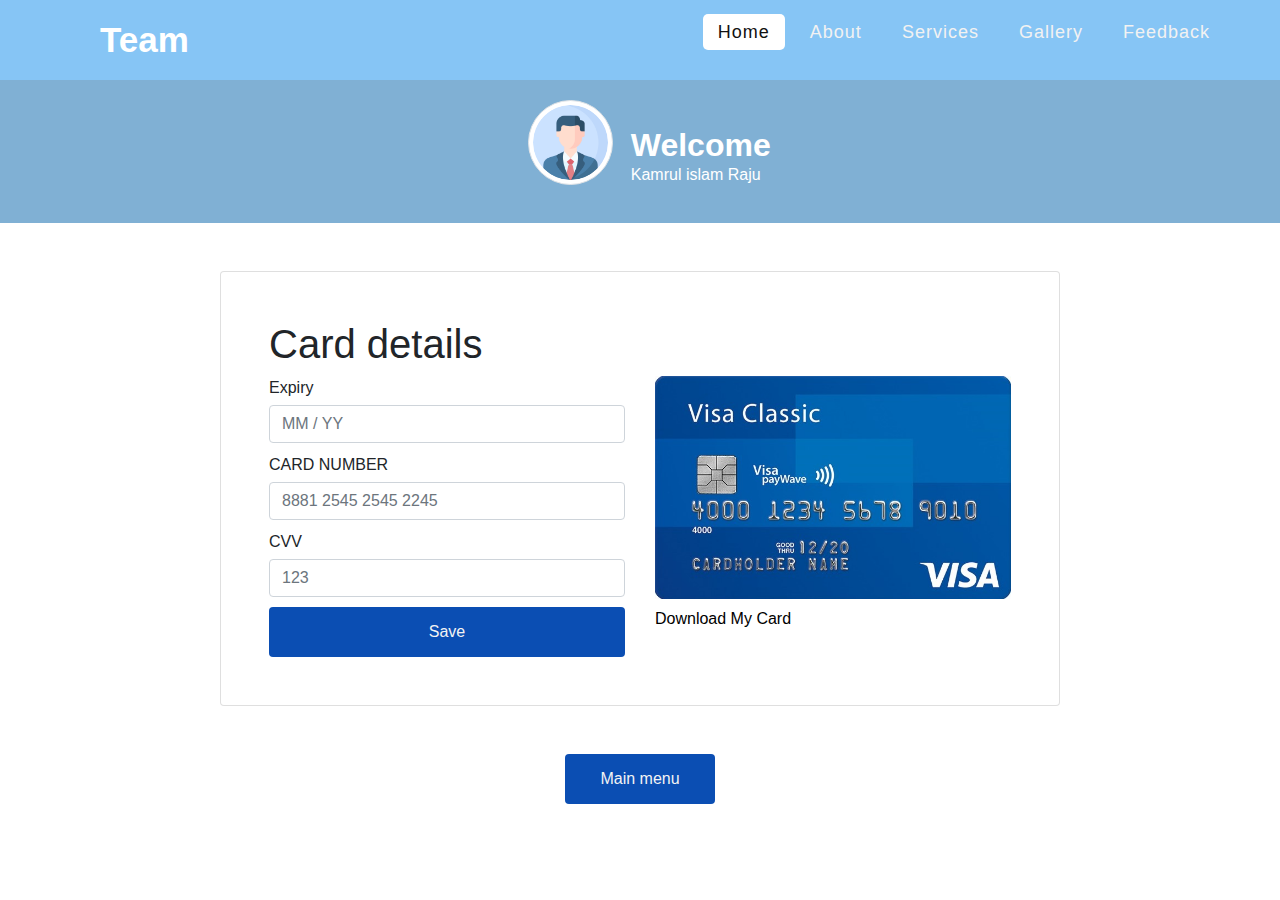
<file: pages/qr_pay.html>
<!DOCTYPE html>
<html lang="en">
  <head>
    <!-- Required meta tags -->
    <meta charset="utf-8" />
    <meta name="viewport" content="width=device-width, initial-scale=1.0" />
    <!-- Bootstrap CSS -->
    <link rel="stylesheet" href="../assets/css/bootstrap.min.css" />
    <link
      rel="stylesheet"
      href="https://cdnjs.cloudflare.com/ajax/libs/font-awesome/5.15.3/css/all.min.css"
    />
    <link rel="stylesheet" href="../assets/css/style.css" />
    <link rel="stylesheet" href="../assets/css/bill_pay.css" />
    <style>
      @media only screen and (min-width: 980px) {
        .container{
          padding: 0px 150px;
        }
      }
      @media only screen and (max-width: 768px) {
        .img_box{
            margin-top: 10px;
        }
      }
    </style>
    <title>Loan Dashboard</title>
  </head>
  <body>
    <!-- Top Header Start -->
    <nav>
      <div class="logo">Team</div>
      <input type="checkbox" id="click" />
      <label for="click" class="menu-btn">
        <i class="fas fa-bars"></i>
      </label>
      <ul>
        <li><a class="active" href="../index.html">Home</a></li>
        <li><a href="#">About</a></li>
        <li><a href="#">Services</a></li>
        <li><a href="#">Gallery</a></li>
        <li><a href="#">Feedback</a></li>
      </ul>
    </nav>
    <!-- Top Header End -->
    <!--Banner Section End -->
    <section class="banner_section">
      <div class="container">
        <div class="row">
          <div class="col-lg-6 col-md-3 m-auto d-flex justify-content-center">
            <div class="banner_logo">
              <img
                src="../assets/img/profile.png"
                alt=""
                class="img-fluid img-thumbnail rounded-circle"
              />
            </div>
            <div class="banner_content">
              <h2>Welcome</h2>
              <p>Kamrul islam Raju</p>
            </div>
          </div>
        </div>
      </div>
    </section>
    <!--Banner Section End -->
    <!--qr pay area start-->
    <div class="container">
        <div class="card p-5 my-5 mx-auto">
            <h1>Card details</h1>
            <div class="card_container row ">
                <div class="left col-md-6">
                    <div>
                        <label for="date" class="exptxt">Expiry</label>
                        <input type="number" name="number" class="form-control expiry" placeholder="MM / YY">
                    </div>
                    <div>
                        <label for="card number" class="">CARD NUMBER</label>
                        <input type="number" name="number" class="form-control inputtxt" placeholder="8881 2545 2545 2245">
                    </div>
                    <div>
                        <label for="cvv" class="cvvtxt">CVV</label>
                        <input type="number" name="number" class="form-control cvv" placeholder="123">
                    </div>
                    <a href="#" class="btn">Save</a>
                </div>
                <div class="right col-md-6">
                <div class="img_box">
                    <img src="../assets/img/visa_classic.jpg" class="w-100" alt="">
                </div>
                <p class="mt-2"><a href="#">Download My Card</a></p>
            </div>
            </div>
            
            
        </div>
    </div>
    <!--qr pay area end-->
    <div class="d-flex flex-column align-items-center">
      <a style="width: 150px" href="../index.html" class="btn mb-5">Main menu</a>
    </div>

    <!-- img js -->
    <script></script>
    <!-- img js -->

    <!-- Optional JavaScript -->
    <script src="../assets/js/jquery.min.js"></script>
    <!-- jQuery first, then Popper.js, then Bootstrap JS -->
    <script src="../assets/js/jquery-3.2.1.slim.min.js"></script>
    <script src="../assets/js/popper.min.js"></script>
    <script src="../assets/js/bootstrap.min.js"></script>
    <script src="../assets/js/main.js"></script>
    <script>
      // $('#OpenImgUpload').click(function(){ $('#imgupload').trigger('click'); });
    </script>
  </body>
</html>
</file>
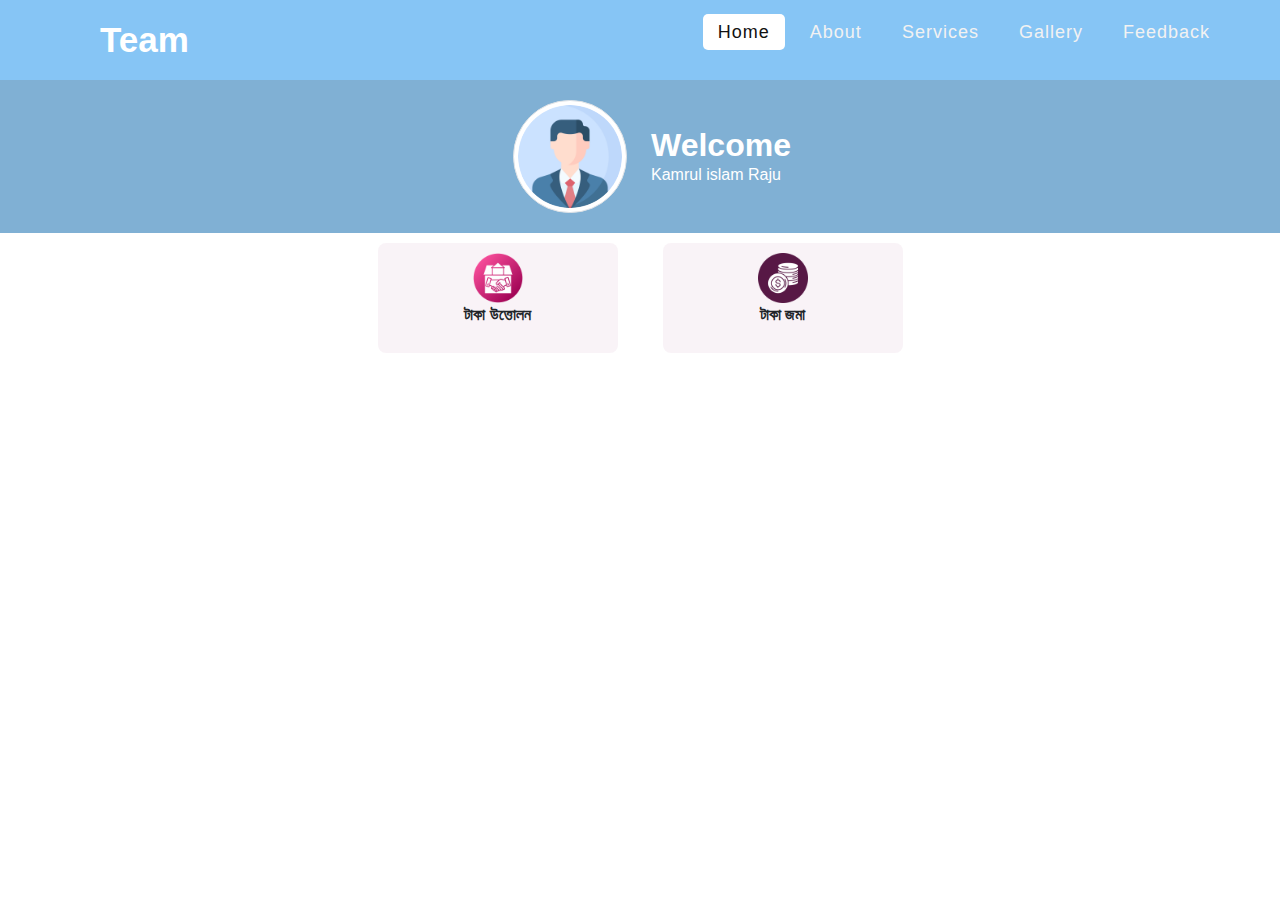
<file: pages/saving.html>
<!DOCTYPE html>
<html lang="en">
  <head>
    <!-- Required meta tags -->
    <meta charset="utf-8" />
    <meta name="viewport" content="width=device-width, initial-scale=1.0" />
    <!-- Bootstrap CSS -->
    <link rel="stylesheet" href="../assets/css/bootstrap.min.css" />
    <link
      rel="stylesheet"
      href="https://cdnjs.cloudflare.com/ajax/libs/font-awesome/5.15.3/css/all.min.css"
    />
    <link rel="stylesheet" href="../assets/css/style.css" />
    <link rel="stylesheet" href="../assets/css/bill_pay.css">
    <title>Loan Saving Dashboard</title>
  </head>
  <body>
    <!-- Top Header Start -->
    <nav>
      <div class="logo">Team</div>
      <input type="checkbox" id="click" />
      <label for="click" class="menu-btn">
        <i class="fas fa-bars"></i>
      </label>
      <ul>
        <li><a class="active" href="../index.html">Home</a></li>
        <li><a href="#">About</a></li>
        <li><a href="#">Services</a></li>
        <li><a href="#">Gallery</a></li>
        <li><a href="#">Feedback</a></li>
      </ul>
    </nav>
    <!-- Top Header End -->
    <!--Banner Section End -->
    <section class="banner_section">
      <div class="container">
        <div class="row">
          <div class="col-lg-6 col-md-3 m-auto d-flex justify-content-center">
            <div class="banner_logo">
              <img
                src="../assets/img/profile.png"
                alt=""
                class="img-fluid img-thumbnail rounded-circle"
              />
            </div>
            <div class="banner_content">
              <h2>Welcome</h2>
              <p>Kamrul islam Raju</p>
            </div>
          </div>
        </div>
      </div>
    </section>
    <!--Banner Section End -->


    <!-- Saving Info start -->
    <section class="category_menu">
                <div class="container services-list">
                    <div class="row d-flex justify-content-center">
                      
                        <div class="col-lg-3 col-md-3 col-sm-3 col-3 p-0">
                            <div class="category" data-toggle="modal" data-target="#takauttolon">
                
                                <div class="category-img text-center">
                                    <img src="../assets/img/deal.png" alt="Services-1">
                                </div>
                                <div class="card-body p-0 text-center">
                                    <p>টাকা উত্তোলন</p>
                            
                                </div>
                            </div>
                        </div>
                        <div class="col-lg-3 col-md-3 col-sm-3 col-3 p-0">
                            <div class="category" onclick="window.location.href='depost_money.html'">
                            
                                    <div class="category-img text-center ">
                                        <img src="../assets/img/coins.png" alt="Services-2">
                                    </div>
                                    <div class="card-body p-0 text-center">
                                        <p>টাকা জমা </p>
                                
                                    </div>
                            </div>

                        </div>


                    </div>
                </div>
            </div>

          </section>
    <!-- Saving Info end -->



<!-- Modal -->
<div class="modal fade" id="takauttolon" tabindex="-1" role="dialog" aria-labelledby="exampleModalLabel" aria-hidden="true">
  <div class="modal-dialog" role="document">
    <div class="modal-content">
      <div class="modal-header">
        <h5 class="modal-title" id="exampleModalLabel">টাকা উত্তোলন</h5>
        <button type="button" class="close" data-dismiss="modal" aria-label="Close">
          <span aria-hidden="true">&times;</span>
        </button>
      </div>
      <div class="modal-body payment_method_modal">
        <form action="#" class="form_progress" style="width:100%">
                <!-- Progress bar -->
                <div class="progressbar">
                    <div class="progress" id="progress"></div>
                    <div class="progress-step progress-step-active" data-title="ধাপ"></div>
                    <div class="progress-step" data-title="ধাপ"></div>
                    <div class="progress-step" data-title="ধাপ"></div>
                    <div class="progress-step" data-title="ধাপ"></div>
                </div>
                <!-- Steps -->
                <div class="form-step form-step-active">
                    <div class="input-group justify-content-center">
                        <h4>আপনার মোট ব্যালান্স</h4>
                    </div>

                     <div class="money_joma bg-white rounded-circle">
                         <h2>1000</h2>
                     </div>

                    <div class="button_container">
                        <a href="#" class="btn btn-next width-50 ml-auto">টাকা উত্তোলন করুন</a>
                    </div>
                </div>
                <div class="form-step">
                    <div class="input-group">
                        <div class="label">
                            টাকার পরিমান দিন  
                        </div>
                        <input type="text" placeholder="টাকার পরিমান সংখ্যায় লিখুন">
                    </div>
                  
                    <div class="btns-group">
                        <a href="#" class="btn btn-prev">Previous</a>
                        <a href="#" class="btn btn-next">Next</a>
                    </div>
                </div>
                <div class="form-step">

                    <div class="input-group">
                        <div class="label">
                           টাকা রিসিভ করার পেমেন্ট মেথড সিলেক্ট করুন
                        </div>
                    </div>

                     <div class="main-wrapper">
                            <div class="wrapper">
                                <input type="radio" name="select" id="option-4">
                                <input type="radio" name="select" id="option-5">
                                <label for="option-4" class="option option-4" onclick="bikas_payment();">
                                  <div class="dot"></div>
                                  <span>বিকাশ</span>
                                </label>
                                <label for="option-5" class="option option-5" onclick="nogod_payment();">
                                  <div class="dot"></div>
                                  <span>নগদ </span>
                                </label>
                              </div>
                        </div>

                    <div id="payment_box">
                        <div class="input-group">
                            <div class="label" id="money_recive_content">
                               
                            </div>
                            <input type="number" placeholder="" id="payment_placeholder">
                        </div>
                    </div>
                    
                    
                    <div class="btns-group">
                        <a href="#" class="btn btn-prev">Previous</a>
                        <a href="#" class="btn btn-next">Next</a>
                    </div>
                </div>
                <div class="form-step">

                    <div class="input-group justify-content-center">
                        <h4>আপনার লে‌নেদেন যাচাই করা হ‌চ্ছে</h4>
                    </div>


                      
                    <div class="btns-group">
                        <a href="#" class="btn btn-prev btn2">Previous</a>
                        <input type="submit" value="Submit" class=" btn"/>
                    </div>
                    
                </div>
            </form>
      </div>
    </div>
  </div>
</div>



    <!-- Optional JavaScript -->
    <script src="../assets/js/jquery.min.js"></script>
    <!-- jQuery first, then Popper.js, then Bootstrap JS -->
    <script src="../assets/js/jquery-3.2.1.slim.min.js"></script>
    <script src="../assets/js/popper.min.js"></script>
    <script src="../assets/js/bootstrap.min.js"></script>
    <script src="../assets/js/main.js"></script>
  </body>
</html>
</file>
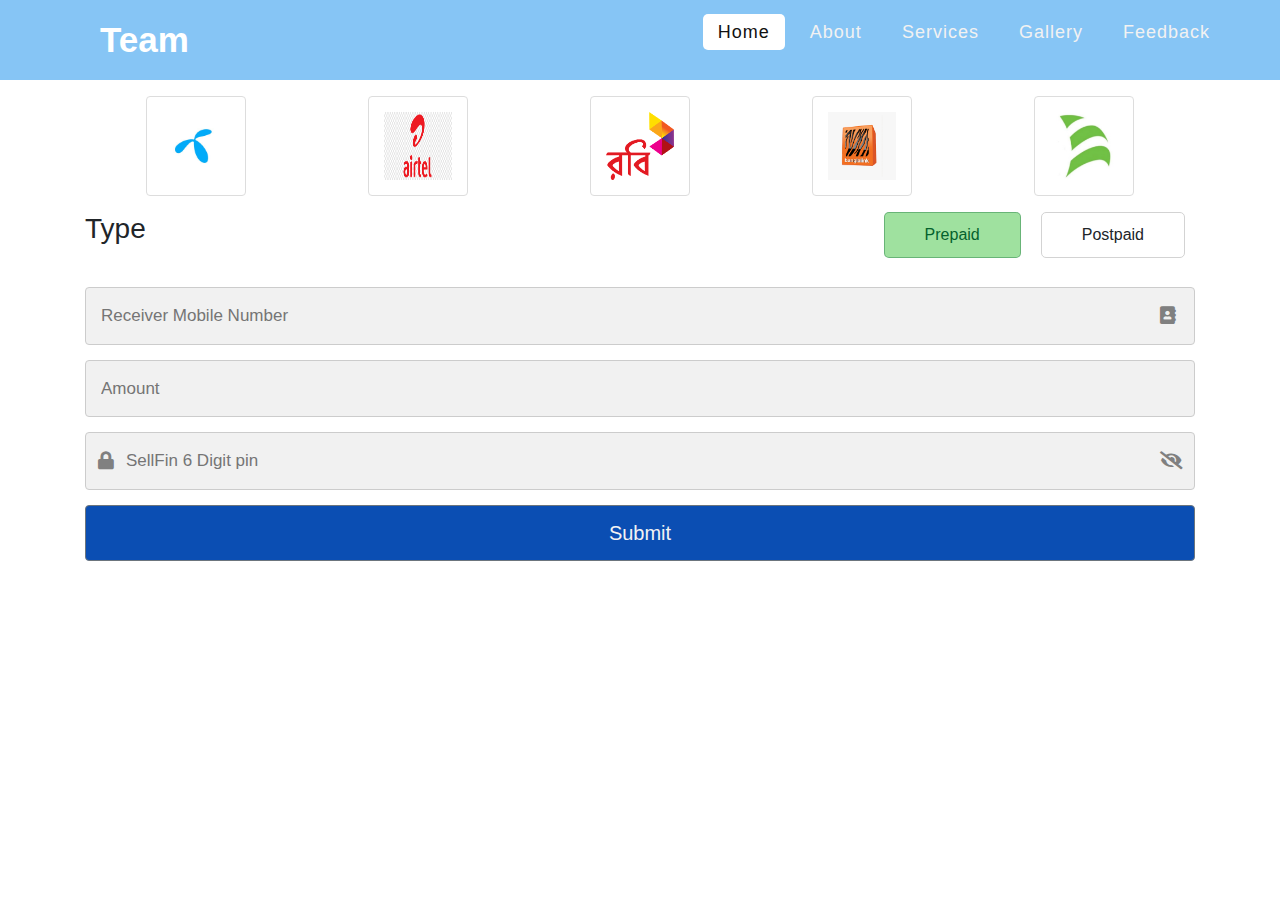
<file: pages/top_up.html>
<!doctype html>
<html lang="en">
    <head>
        <!-- Required meta tags -->
        <meta charset="utf-8">
        <meta name="viewport" content="width=device-width, initial-scale=1.0">
        <!-- Bootstrap CSS -->
        <link rel="stylesheet" href="../assets/css/bootstrap.min.css">
        <link rel="stylesheet" href="https://cdnjs.cloudflare.com/ajax/libs/font-awesome/5.15.3/css/all.min.css" />
        <link rel="stylesheet" href="../assets/css/style.css">
        <title>Loan Dashboard</title>
    </head>
    <body>
        <!-- Top Header Start -->
        <nav>
            <div class="logo">
                Team
            </div>
            <input type="checkbox" id="click">
            <label for="click" class="menu-btn">
                <i class="fas fa-bars"></i>
            </label>
            <ul>
                <li><a class="active" href="#">Home</a></li>
                <li><a href="#">About</a></li>
                <li><a href="#">Services</a></li>
                <li><a href="#">Gallery</a></li>
                <li><a href="#">Feedback</a></li>
            </ul>
        </nav>
        <!-- Top Header End -->
        <!-- start Banner Section-->
        <section class="topup_section mt-3">
            <form action="">
                <input type="radio" name="choice" id="choose-1" value="1" />
                <label for="choose-1" class=" label2 ">
                    <img src="../assets/img/grameenphon.png" />
                </label>
                <input type="radio" name="choice" id="choose-2" value="2" />
                <label for="choose-2" class=" label2 ">
                    <img src="../assets/img/airtel.png" />
                </label>
                <input type="radio" name="choice" id="choose-3" value="3" />
                <label for="choose-3" class=" label2 ">
                    <img src="../assets/img/robi-logo.png" />
                </label>
                <input type="radio" name="choice" id="choose-4" value="4" />
                <label for="choose-4" class=" label2 ">
                    <img src="../assets/img/banglalink.png" />
                </label>
                <input type="radio" name="choice" id="choose-5" value="5" />
                <label for="choose-5" class=" label2 ">
                    <img src="../assets/img/teletalk.png" />
                </label>
            </form>
            <div class="container">
                <form action="#" class="">
                    <div class="row mt-3">
                        <div class="col-lg-4 col-2 col-md-2">
                            <div class="topup_checkbox_menu">
                                <div class="check_blance">
                                    <h3>Type</h3>
                                </div>
                                
                            </div>
                        </div>
                        <div class="col-lg-8 col-10 col-md-10 d-flex justify-content-end">
                            
                            <div class="topup_check_blance d-flex">
                                <input type="radio" name="select" id="option-1" checked>
                                <input type="radio" name="select" id="option-2">
                                <label for="option-1" class="option option-1">
                                    <span>prepaid</span>
                                </label>
                                <label for="option-2" class="option option-2">
                                    <span>postpaid</span>
                                </label>
                            </div>
                            
                        </div>
                    </div>
                    <div class="row pt-4">
                        <div class="col-lg-12">
                            <div class="my_input">
                                <input type="text" placeholder="Receiver Mobile Number" name="email" id="email" required>
                                <span class="eyes">
                                    <i class="fas fa-address-book"></i>
                                </span>
                                
                            </div>
                        </div>
                        <div class="col-lg-12">
                            <input type="text" placeholder="Amount" name="psw" id="psw" required>
                            
                        </div>
                        <div class="col-lg-12">
                            <span class="lock">
                                <i class="fas fa-lock"></i>
                            </span>
                            <input type="password" placeholder="SellFin 6 Digit pin" name="psw-repeat" id="psw-repeat">
                            <span class="eyes">
                                <i id="hide1" class="far fa-eye"></i>
                                <i id=" hide2" class="fa fa-eye-slash"></i>
                            </span>
                            
                        </div>
                        <div class="col-lg-12">
                            
                            <input type="submit" value="Submit" class=" submit-btn btn btn-secondary btn-lg text-center">
                        </div>
                    </div>
                    
                    
                </form>
                
            </section>
            
            <!-- Topupal JavaScript -->
            <script src="../assets/js/jquery.min.js"></script>
            <!-- jQuery first, then Popper.js, then Bootstrap JS -->
            <script src="../assets/js/jquery-3.2.1.slim.min.js"></script>
            <script src="../assets/js/popper.min.js"></script>
            <script src="../assets/js/bootstrap.min.js"></script>
            <script src="../assets/js/main.js"></script>
        </body>
    </html>
</file>
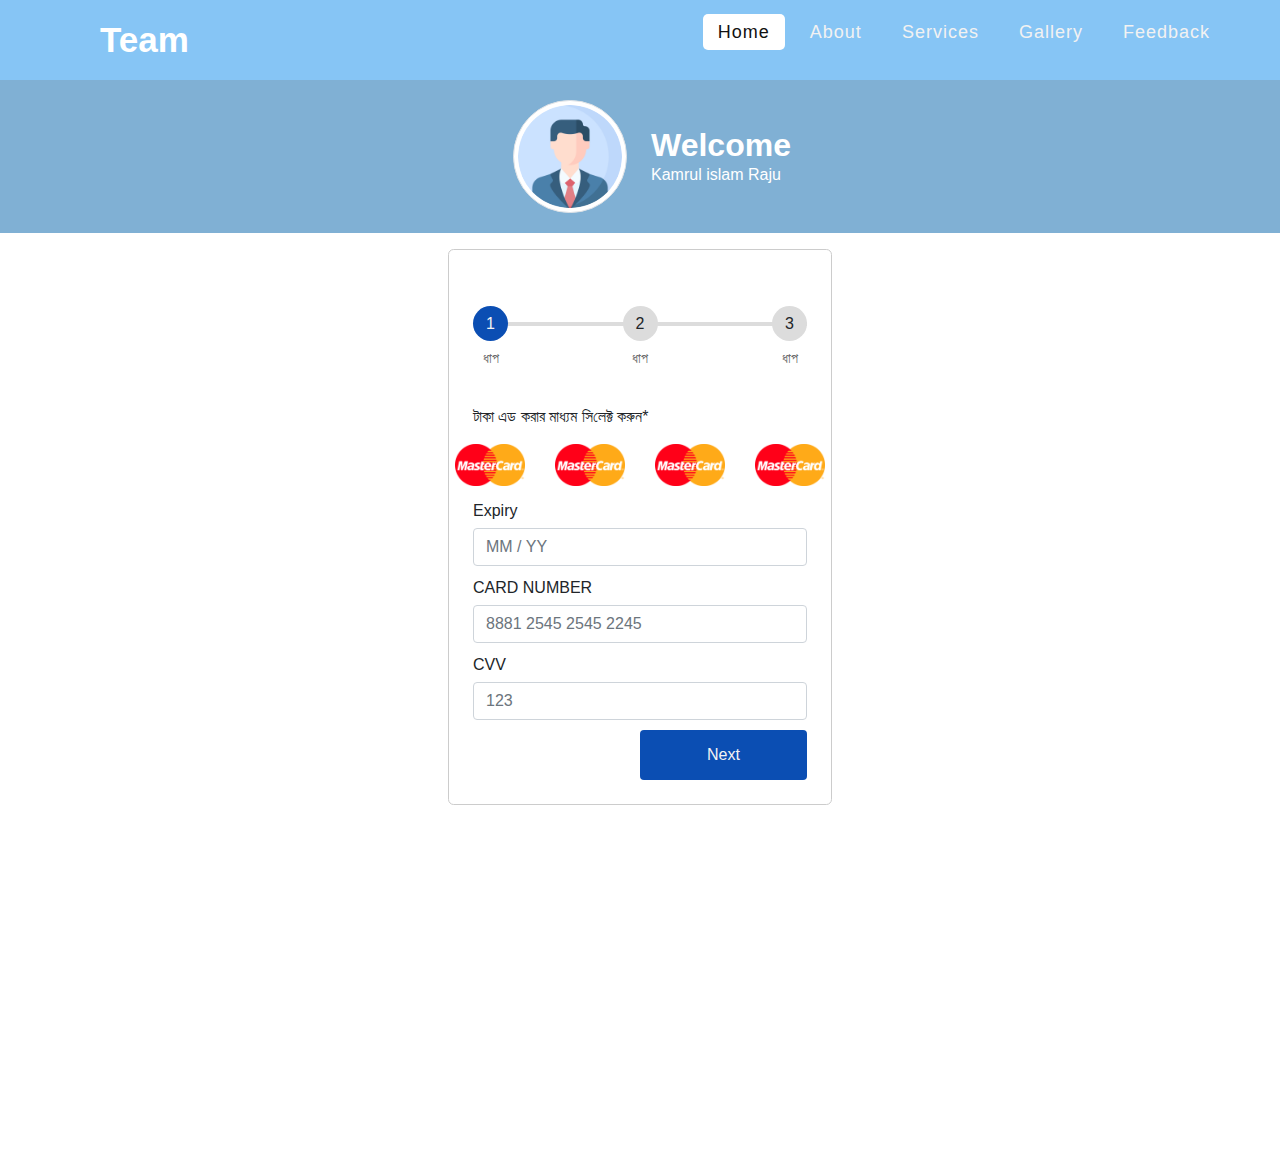
<file: pages/wallet_deposit.html>
<!DOCTYPE html>
<html lang="en">
  <head>
    <!-- Required meta tags -->
    <meta charset="utf-8" />
    <meta name="viewport" content="width=device-width, initial-scale=1.0" />
    <!-- Bootstrap CSS -->
    <link rel="stylesheet" href="../assets/css/bootstrap.min.css" />
    <link
      rel="stylesheet"
      href="https://cdnjs.cloudflare.com/ajax/libs/font-awesome/5.15.3/css/all.min.css"
    />
    <link rel="stylesheet" href="../assets/css/style.css" />
    <link rel="stylesheet" href="../assets/css/bill_pay.css" />
    <title>Loan Saving Dashboard</title>
    <style>
      .payment_getwey {
        display: flex;
        justify-content: center;
      }
      .payment_getwey label{
        padding: 5px;
      }
      .payment_getwey img {
        width: 70px;
        margin: 0px 10px;
      }
      .active{
        background: var(--primary-color);
      }
    </style>
  </head>
  <body>
    <!-- Top Header Start -->
    <nav>
      <div class="logo">Team</div>
      <input type="checkbox" id="click" />
      <label for="click" class="menu-btn">
        <i class="fas fa-bars"></i>
      </label>
      <ul>
        <li><a class="active" href="../index.html">Home</a></li>
        <li><a href="#">About</a></li>
        <li><a href="#">Services</a></li>
        <li><a href="#">Gallery</a></li>
        <li><a href="#">Feedback</a></li>
      </ul>
    </nav>
    <!-- Top Header End -->
    <!--Banner Section End -->
    <section class="banner_section">
      <div class="container">
        <div class="row">
          <div class="col-lg-6 col-md-3 m-auto d-flex justify-content-center">
            <div class="banner_logo">
              <img
                src="../assets/img/profile.png"
                alt=""
                class="img-fluid img-thumbnail rounded-circle"
              />
            </div>
            <div class="banner_content">
              <h2>Welcome</h2>
              <p>Kamrul islam Raju</p>
            </div>
          </div>
        </div>
      </div>
    </section>
    <!--Banner Section End -->

    <section class="apply_loan mt-3">
      <form action="#" class="form_progress depost_moeny">
        <!-- Progress bar -->
        <div class="progressbar">
          <div class="progress" id="progress"></div>
          <div
            class="progress-step progress-step-active"
            data-title="ধাপ"
          ></div>
          <div class="progress-step" data-title="ধাপ"></div>
          <div class="progress-step" data-title="ধাপ"></div>
        </div>
        <!-- Steps -->
        <div class="form-step form-step-active">
          <div class="input-group">
            <div class="label">টাকা এড করার মাধ‌্যম সি‌লেক্ট করুন*</div>
          </div>

          <div class="main-wrapper">
            <div class="payment_getwey">
              <label for="payment-1"><img src="../assets/img/MasterCard.png" alt="" /></label>
              <input type="radio" id="payment-1">

              <label for="payment-1"><img src="../assets/img/MasterCard.png" alt="" /></label>
              <input type="radio" id="payment-2">

              <label for="payment-1"><img src="../assets/img/MasterCard.png" alt="" /></label>
              <input type="radio" id="payment-3">

              <label for="payment-1"><img src="../assets/img/MasterCard.png" alt="" /></label>
              <input type="radio" id="payment-4">
            </div>
            <div class="mt-2">
              <label for="date" class="exptxt">Expiry</label>
              <input
                type="number"
                name="number"
                class="form-control expiry"
                placeholder="MM / YY"
              />
            </div>
            <div>
              <label for="card number" class="">CARD NUMBER</label>
              <input
                type="number"
                name="number"
                class="form-control inputtxt"
                placeholder="8881 2545 2545 2245"
              />
            </div>
            <div>
              <label for="cvv" class="cvvtxt">CVV</label>
              <input
                type="number"
                name="number"
                class="form-control cvv"
                placeholder="123"
              />
            </div>
          </div>
          <div class="button_container">
            <a href="#" class="btn btn-next width-50 ml-auto">Next</a>
          </div>
        </div>
        <div class="form-step">
          
          <div class="my-3">আপনার কা‌র্ডের ব‌র্তমান ব‌্যা‌লেন্স <strong>৫০০০</strong>টাকা*</div>

          <div class="btns-group">
            <a href="#" class="btn btn-prev">Previous</a>
            <a href="#" class="btn btn-next">Next</a>
          </div>
        </div>
        <div class="form-step">
          <div class="input-group">
            <div class="label">
                কার্ড হই‌তে ওয়া‌লেট ট্রান্সফার এমাউন্ট  
            </div>
            <input type="text" placeholder="টাকার পরিমান সংখ্যায় লিখুন">
        </div>

          <div class="btns-group">
            <a href="#" class="btn btn-prev btn2">Previous</a>
            <input type="submit" value="Submit" class="btn" />
          </div>
        </div>
      </form>
    </section>

    <!-- Optional JavaScript -->
    <script src="../assets/js/jquery.min.js"></script>
    <!-- jQuery first, then Popper.js, then Bootstrap JS -->
    <script src="../assets/js/jquery-3.2.1.slim.min.js"></script>
    <script src="../assets/js/popper.min.js"></script>
    <script src="../assets/js/bootstrap.min.js"></script>
    <script src="../assets/js/main.js"></script>
    <script>
      $(document).ready(function () {
        $('.payment_getwey label').click(function() {
          $(this).toggleClass("active");
      })
      });
    </script>
  </body>
</html>
</file>
<file: assets/css/style.css>
@import url('https://fonts.maateen.me/kalpurush/font.css');
@import url('category.css');
@import url('apply_loan.css');
@import url('top_up.css');
/*--------------------------------------------------------------
# General
--------------------------------------------------------------*/

:root {
  --primary-color: rgb(11, 78, 179);
}

*,
*::before,
*::after {
  box-sizing: border-box;
}

.start_color{
  color: red;
}

#parent_text_cng{
  display: none;
}

#bank_box{
  display: none;
}
.nid_box{
  display: none;
}
.passport_box{
  display: none;
}
.dateofbirht_box{
  display: none;
}

#nomoni_text_cng{
  display: none;
}
.nomoni_nid_box{
  display: none;
}
.nomoni_dateofbirht_box{
  display: none;
}
.nomoni_passport_box{
  display: none;
}

#jamindar_text_cng{
  display: none;
}

.jamindar_nid_box{
  display: none;
}
.jamindar_dateofbirht_box{
  display: none;
}
.jamindar_passport_box{
  display: none;
}

.probasi_select_show{
  display: none;
}


*{
  margin: 0;
  padding: 0;
  box-sizing: border-box;
}

body {
    font-family: 'Kalpurush', sans-serif;
}

a {
    color: #000;
    text-decoration: none;
}

a:hover{
  color: #ebebeb;
  text-decoration: none;
}
.text-black:hover {
    color: #645d5d;
    text-decoration: none;
}

h1,
h2,
h3,
h4,
h5,
h6 {
    font-family: 'Kalpurush', sans-serif;
}
section{width: 100%;display: block;}



/*--------------------------------------------------------------
# Top Header
--------------------------------------------------------------*/

nav{
  display: flex;
  height: 80px;
  width: 100%;
  background: #86c5f5;
  align-items: center;
  justify-content: space-between;
  padding: 0 50px 0 100px;
  flex-wrap: wrap;
}
nav .logo{
  color: #fff;
  font-size: 35px;
  font-weight: 600;
}
nav ul{
  display: flex;
  flex-wrap: wrap;
  list-style: none;
}
nav ul li{
  margin: 0 5px;
}
nav ul li a{
  color: #f2f2f2;
  text-decoration: none;
  font-size: 18px;
  font-weight: 500;
  padding: 8px 15px;
  border-radius: 5px;
  letter-spacing: 1px;
  transition: all 0.3s ease;
}
nav ul li a.active,
nav ul li a:hover{
  color: #111;
  background: #fff;
}
nav .menu-btn i{
  color: #fff;
  font-size: 22px;
  cursor: pointer;
  display: none;
}
input[type="checkbox"]{
  display: none;
}
@media (max-width: 1000px){
  nav{
    padding: 0 40px 0 50px;
  }
}
@media (max-width: 920px) {
  nav .menu-btn i{
    display: block;
  }
  #click:checked ~ .menu-btn i::before{
    content: "\f00d";
  }
  nav ul{
    position: fixed;
    top: 80px;
    left: -100%;
    background: #111;
    height: 100vh;
    width: 100%;
    text-align: center;
    display: block;
    transition: all 0.3s ease;
  }
  #click:checked ~ ul{
    left: 0;
    z-index: 1;
  }
  nav ul li{
    width: 100%;
    margin: 40px 0;
  }
  nav ul li a{
    width: 100%;
    margin-left: -100%;
    display: block;
    font-size: 20px;
    transition: 0.6s cubic-bezier(0.68, -0.55, 0.265, 1.55);
  }
  #click:checked ~ ul li a{
    margin-left: 0px;
  }
  nav ul li a.active,
  nav ul li a:hover{
    background: none;
    color: cyan;
  }
}



.content{
  position: absolute;
  top: 50%;
  left: 50%;
  transform: translate(-50%, -50%);
  text-align: center;
  z-index: -1;
  width: 100%;
  padding: 0 30px;
  color: #1b1b1b;
}


/*--------------------------------------------------------------
# Banner Section
--------------------------------------------------------------*/
.banner_section{
    background-color: #80B0D4;
    color: #fff;
    padding: 20px 0px;

}

.banner_logo{
    width: 30%;
    text-align: center;
}

.banner_logo img{
    width: 70%;
}

.banner_content h2{
    font-weight: 700;
    margin-top: 35px;
    line-height: 20px;
}
.banner_content p{
    font-weight: 500;
}

@media (max-width: 991px) {
    .banner_logo img{
       margin-top: 25px;
    }
}
@media (max-width: 767px) {
    .banner_logo img{
       margin-top: 0px;
    }
    .banner_content h2{
        font-weight: 700;
        margin-top: 20px;
    }
}

/*--------------------------------------------------------------
# Apply Form Progress Bar
--------------------------------------------------------------*/
/* Global Stylings */
/* label {
  display: block;
  margin-bottom: 0.5rem;
} */

input {
  display: block;
  width: 100%;
  padding: 0.75rem;
  border: 1px solid #ccc;
  border-radius: 0.25rem;
  background: #f1f1f1;
}

.width-50 {
  width: 50%;
}

.ml-auto {
  margin-left: auto;
}

.text-center {
  text-align: center;
}

/* Progressbar */
.progressbar {
  position: relative;
  display: flex;
  justify-content: space-between;
  counter-reset: step;
  margin: 2rem 0 4rem;
}

.progressbar::before,
.progress {
  content: "";
  position: absolute;
  top: 50%;
  transform: translateY(-50%);
  height: 4px;
  width: 100%;
  background-color: #dcdcdc;
  z-index: -1;
}

.progress {
  background-color: var(--primary-color);
  width: 0%;
  transition: 0.3s;
}

.progress-step {
  width: 2.1875rem;
  height: 2.1875rem;
  background-color: #dcdcdc;
  border-radius: 50%;
  display: flex;
  justify-content: center;
  align-items: center;
}

.progress-step::before {
  counter-increment: step;
  content: counter(step);
}

.progress-step::after {
  content: attr(data-title);
  position: absolute;
  top: calc(100% + 0.5rem);
  font-size: 0.85rem;
  color: #666;
}

.progress-step-active {
  background-color: var(--primary-color);
  color: #f3f3f3;
}

.progress-step-processing {
  border: 2px solid var(--primary-color);
  color: var(--primary-color);
}

/* Form */
.form_progress {
  width: clamp(320px, 30%, 430px);
  margin: 0 auto;
  border: 1px solid #ccc;
  border-radius: 0.35rem;
  padding: 1.5rem;
}

@media (min-width: 768px) and (max-width: 1800px) {
    .form_progress{
        width: clamp(700px, 30%, 430px);
    }
}

.form-step {
  display: none;
  transform-origin: top;
  animation: animate 0.5s;
}

.form-step-active {
  display: block;
}

.input-group {
  margin: 10px 0;
}

@keyframes animate {
  from {
    transform: scale(1, 0);
    opacity: 0;
  }
  to {
    transform: scale(1, 1);
    opacity: 1;
  }
}

/* Button */
.btns-group {
  display: grid;
  grid-template-columns: repeat(2, 1fr);
  gap: 1.5rem;
}

.btn {
  padding: 0.75rem;
  display: block;
  text-decoration: none;
  background-color: var(--primary-color);
  color: #f3f3f3;
  text-align: center;
  border-radius: 0.25rem;
  cursor: pointer;
  transition: 0.3s;
 
}
.btn:hover {
  box-shadow: 0 0 0 2px #fff, 0 0 0 3px var(--primary-color);
}
/*--------------------------------------------------------------
# Apply Form Progress Bar End
--------------------------------------------------------------*/
.money_joma{
    width: 130px;
    height: 130px;
    text-align: center;
    margin: auto;
    box-shadow: 0 .5rem 1rem rgba(0,0,0,.15);
    margin-bottom: 45px;

}

.money_joma h2{
    line-height: 130px;
}

#payment_box{
  display: none;
}

.payment_method_modal .form_progress .progress-step {
  z-index: 1;
}

.payment_method_modal .form_progress .progressbar::before, .progress{
  z-index: 0;
}

@media (max-width: 575px) {
  .payment_method_modal .form_progress{
    width: clamp(275px, 30%, 430px) !important;
    padding:15px 5px!important;
  }
}

.depost_moeny{
  width: clamp(320px, 30%, 430px);
  margin: 0 auto;
  border: 1px solid #ccc;
  border-radius: 0.35rem;
  padding: 1.5rem;
}

.depost_moeny .progressbar::before, .progress{
  z-index: -1;
}

.depost_moeny .wrapper{
  width: 350px;
}

#payment_box_recive{
  display: none;
}

@media (max-width: 575px) {
  .depost_moeny .wrapper{
    width: 234px;
  }
}
</file>
<file: assets/css/bill_pay.css>
.vertical-progress_bar {
    position: relative;
    display: flex;
    flex-direction: column;
    align-items: center;
    justify-content: space-between;
    counter-reset: step;
    height: auto;
    margin-right: 2rem;
  }
  
  .vertical-progress_bar::before {
    content: "";
    position: absolute;
    top: 50%;
    transform: translateY(-50%);
    width: 4px;
    height: 100%;
    background-color: #dcdcdc;
    z-index: -1;
  }
  .tracking_container{
      display: flex;
  }
  .step_title{
      margin: 0;
      color: var(--primary-color);
      font-size: 22px;
  }
  .details p{
      margin: 0 0 50px 0;
      color: #707070;
  }
  .details:nth-last-child(1) p{
      margin: 0;
    }
    .button_container{
        display: flex;
        flex-direction: column;
        align-items: center;
        width: 100%;
    }
    .button{
        width: 100px;
    }
</file>
